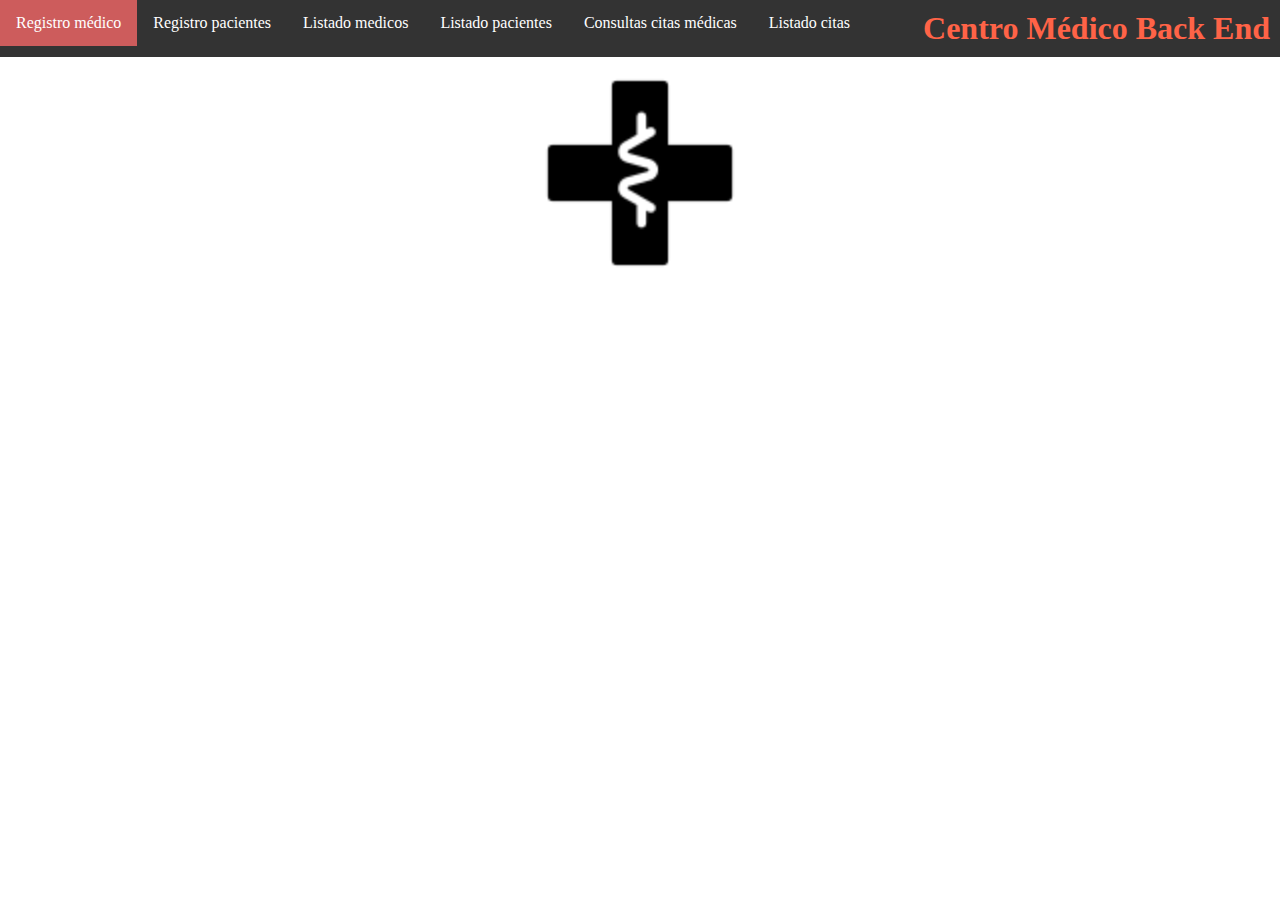
<file: public/index.html>
<!DOCTYPE html>
<html>
<head>
    <meta charset="utf-8">
    <meta name="viewport" content="width=device-width, initial-scale=1">
    <meta name="description" content="">
    <meta name="keywords" content="">
    <title>Centro Medico Back End</title>
    <link rel="shortcut icon" href="images/icon_hospital.png"/>
    <link rel="stylesheet" href="stylesheets/style.css"/>
</head>
<body>
    <header>
        <nav>
            <ul>
                <li><a href="registro-medicos.html">Registro médico</a></li>
                <li><a href="registro-pacientes.html">Registro pacientes</a></li>
                <li><a href="listado-medicos">Listado medicos</a></li>
                <li><a href="listado-pacientes">Listado pacientes</a></li>
                <li><a href="consultas-citas.html">Consultas citas médicas</a></li>
                <li><a href="listado-citas">Listado citas</a></li>
                <h1><a href="index.html">Centro Médico Back End</a></h1>
            </ul>
        </nav>
    </header>
    <main>  
        <figure id="index_figure"><img src="images/icon_hospital.png" alt="Centro Médico Back End"></figure>
    </main>
</body>
</html>
</file>
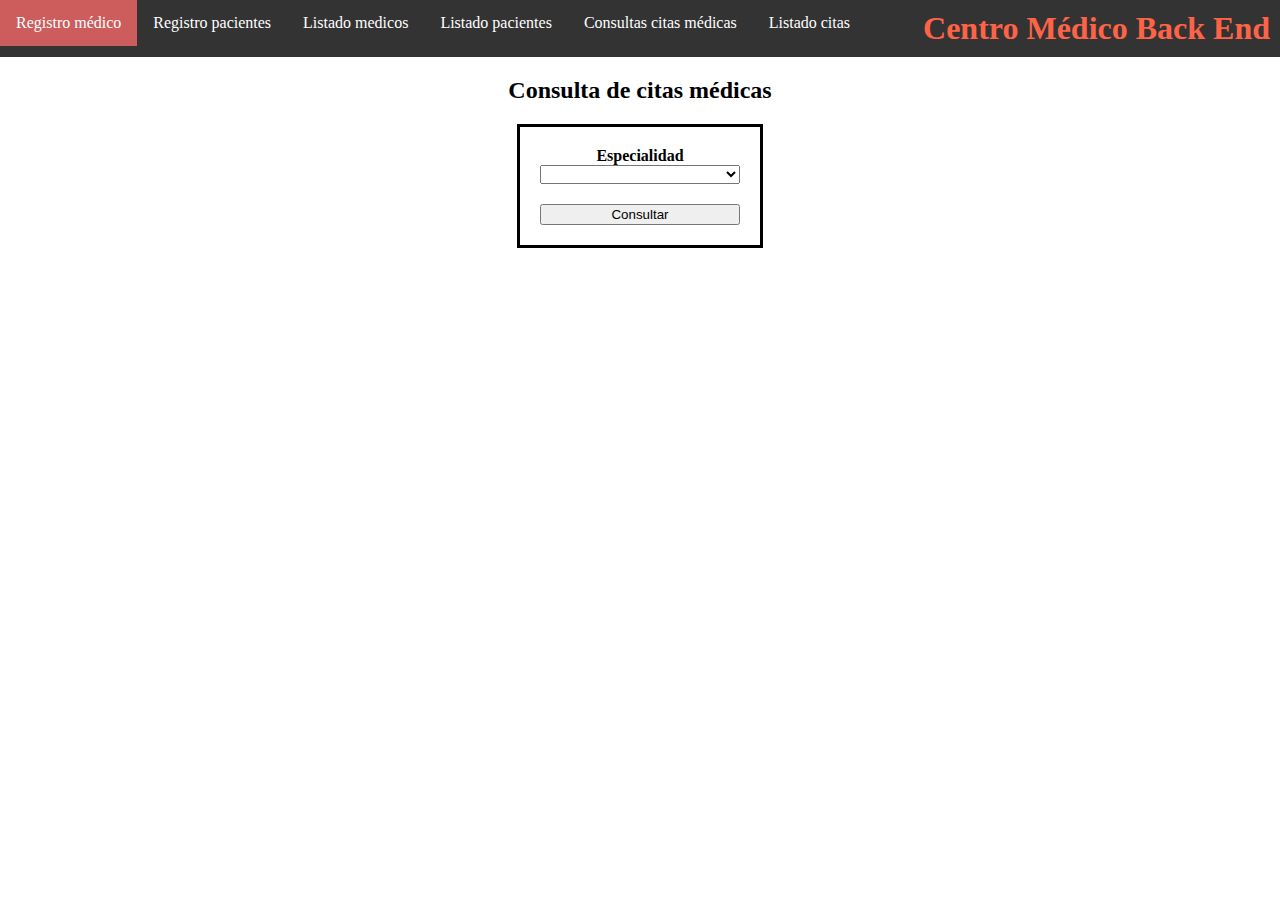
<file: public/consultas-citas.html>
<!DOCTYPE html>
<html>
<head>
    <meta charset="utf-8">
    <meta name="viewport" content="width=device-width, initial-scale=1">
    <meta name="description" content="">
    <meta name="keywords" content="">
    <title>Consultas especialidades</title>
    <link rel="shortcut icon" href="images/icon_hospital.png"/>
    <link rel="stylesheet" href="stylesheets/style.css"/>
</head>
<body>
    <header>
        <nav>
            <ul>
                <li><a href="registro-medicos.html">Registro médico</a></li>
                <li><a href="registro-pacientes.html">Registro pacientes</a></li>
                <li><a href="listado-medicos">Listado medicos</a></li>
                <li><a href="listado-pacientes">Listado pacientes</a></li>
                <li><a href="consultas-citas.html">Consultas citas médicas</a></li>
                <li><a href="listado-citas">Listado citas</a></li>
                <h1><a href="index.html">Centro Médico Back End</a></h1>
            </ul>
        </nav>
    </header>
    <main>
        <h2>Consulta de citas médicas</h2>
        <form id="medicos-form" method="post" action="/consulta-cita">
            <label for="especialidad">Especialidad</label>
            <select id="especialidad" name="especialidad" required>
                <option value=""></option>
                <option value="Medicina general">Medicina general</option>
                <option value="Cardiología">Cardiología</option>
                <option value="Medicina interna">Medicina interna</option>
                <option value="Dermatología">Dermatología</option>
                <option value="Rehabilitación física">Rehabilitación física</option>
                <option value="Psicología">Psicología</option>
                <option value="Odontología">Odontología</option>
                <option value="Radiología">Radiología</option>
            </select>
            <input type="submit" value="Consultar">
        </form>
    </main>
</body>
</html>
</file>
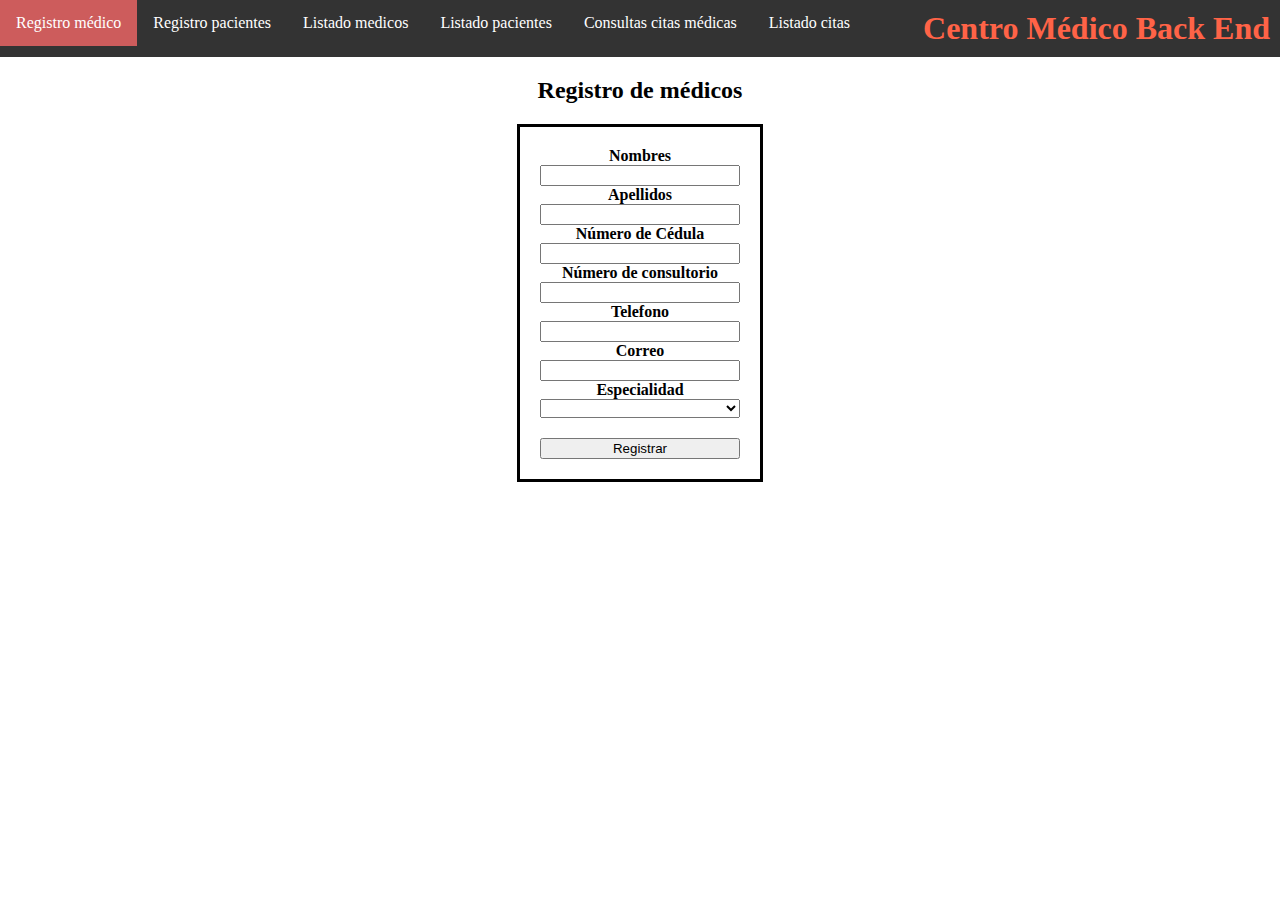
<file: public/registro-medicos.html>
<!DOCTYPE html>
<html>
<head>
    <meta charset="utf-8">
    <meta name="viewport" content="width=device-width, initial-scale=1">
    <meta name="description" content="">
    <meta name="keywords" content="">
    <title>Registro de médicos</title>
    <link rel="shortcut icon" href="images/icon_hospital.png"/>
    <link rel="stylesheet" href="stylesheets/style.css"/>
</head>
<body>
    <header>
        <nav>
            <ul>
                <li><a href="registro-medicos.html">Registro médico</a></li>
                <li><a href="registro-pacientes.html">Registro pacientes</a></li>
                <li><a href="listado-medicos">Listado medicos</a></li>
                <li><a href="listado-pacientes">Listado pacientes</a></li>
                <li><a href="consultas-citas.html">Consultas citas médicas</a></li>
                <li><a href="listado-citas">Listado citas</a></li>
                <h1><a href="index.html">Centro Médico Back End</a></h1>
            </ul>
        </nav>
    </header>
    <main>
        <h2>Registro de médicos</h2>
        <form id="medicos-form" method="post" action="/agregar-medico">
            <label for="nombres">Nombres</label>
            <input type="text" id="nombres" name="nombres" required>
            <label for="apellidos">Apellidos</label>
            <input type="text" id="apellidos" name="apellidos" required>
            <label for="cedula">Número de Cédula</label>
            <input type="number" id="cedula" name="cedula" required>
            <label for="consultorio">Número de consultorio</label>
            <input type="number" id="consultorio" name="consultorio" required>
            <label for="telefono">Telefono</label>
            <input type="tel" id="telefono" name="telefono" required>
            <label for="correo">Correo</label>
            <input type="email" id="correo" name="correo" required>
            <label for="especialidad">Especialidad</label>
            <select id="especialidad" name="especialidad" required>
                <option value=""></option>
                <option value="Medicina general">Medicina general</option>
                <option value="Cardiología">Cardiología</option>
                <option value="Medicina interna">Medicina interna</option>
                <option value="Dermatología">Dermatología</option>
                <option value="Rehabilitación física">Rehabilitación física</option>
                <option value="Psicología">Psicología</option>
                <option value="Odontología">Odontología</option>
                <option value="Radiología">Radiología</option>
            </select>
            <input type="submit" value="Registrar">
        </form>
    </main>
</body>
</html>
</file>
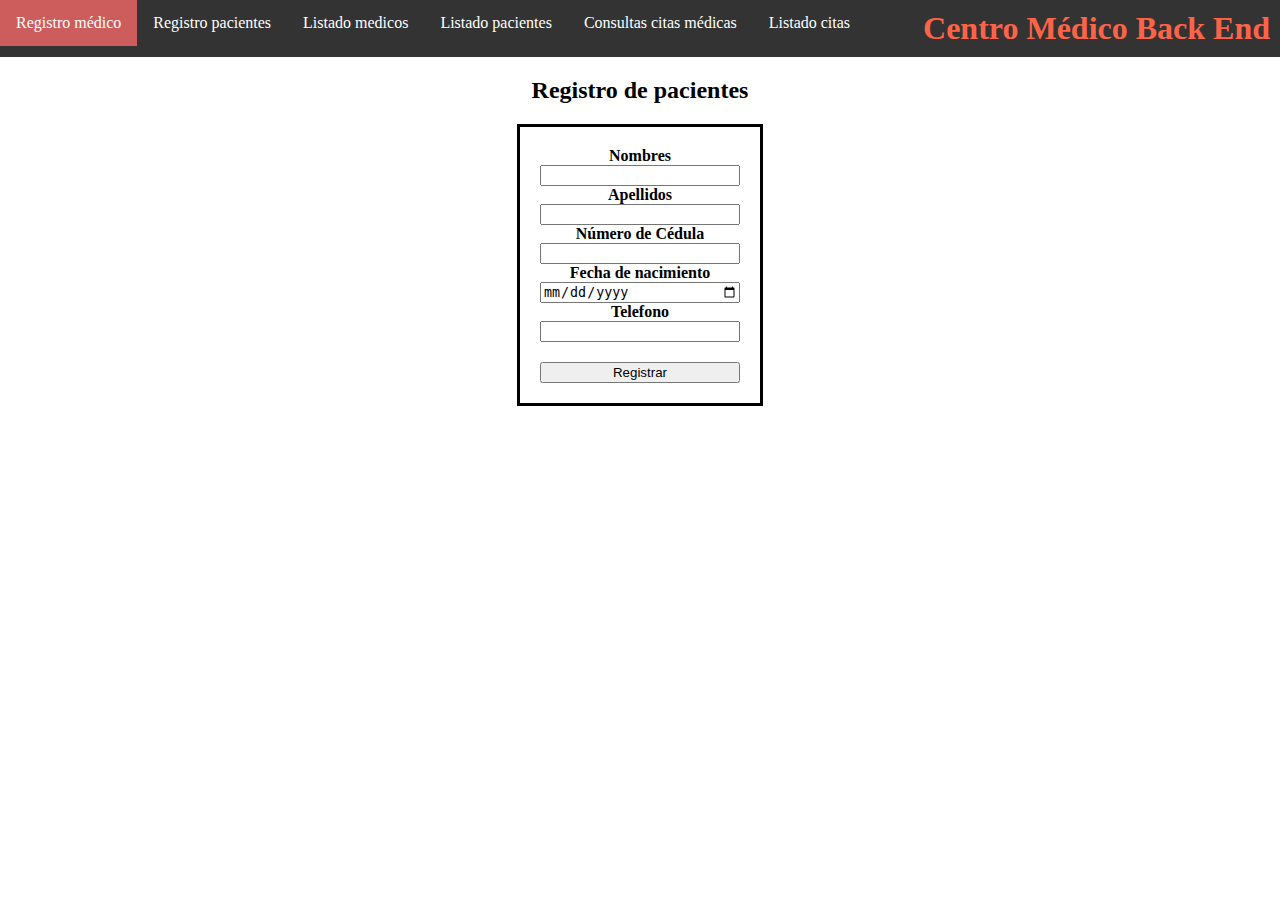
<file: public/registro-pacientes.html>
<!DOCTYPE html>
<html>
<head>
    <meta charset="utf-8">
    <meta name="viewport" content="width=device-width, initial-scale=1">
    <meta name="description" content="">
    <meta name="keywords" content="">
    <title>Registro de pacientes</title>
    <link rel="shortcut icon" href="images/icon_hospital.png"/>
    <link rel="stylesheet" href="stylesheets/style.css"/>
</head>
<body>
    <header>
        <nav>
            <ul>
                <li><a href="registro-medicos.html">Registro médico</a></li>
                <li><a href="registro-pacientes.html">Registro pacientes</a></li>
                <li><a href="listado-medicos">Listado medicos</a></li>
                <li><a href="listado-pacientes">Listado pacientes</a></li>
                <li><a href="consultas-citas.html">Consultas citas médicas</a></li>
                <li><a href="listado-citas">Listado citas</a></li>
                <h1><a href="index.html">Centro Médico Back End</a></h1>
            </ul>
        </nav>
    </header>
    <main>
        <h2>Registro de pacientes</h2>
        <form id="pacientes-form"  method="post" action="/agregar-paciente">
            <label for="nombres">Nombres</label>
            <input type="text" id="nombres" name="nombres" required>
            <label for="apellidos">Apellidos</label>
            <input type="text" id="apellidos" name="apellidos" required>
            <label for="cedula">Número de Cédula</label>
            <input type="number" id="cedula" name="cedula" required>
            <label for="fecha_nacimiento">Fecha de nacimiento</label>
            <input type="date" id="fecha_nacimiento" name="fecha_nacimiento" required>
            <label for="telefono">Telefono</label>
            <input type="tel" id="telefono" name="telefono" required>
            <input id="button" type="submit" value="Registrar">
        </form>
    </main>
</body>
</html>
</file>
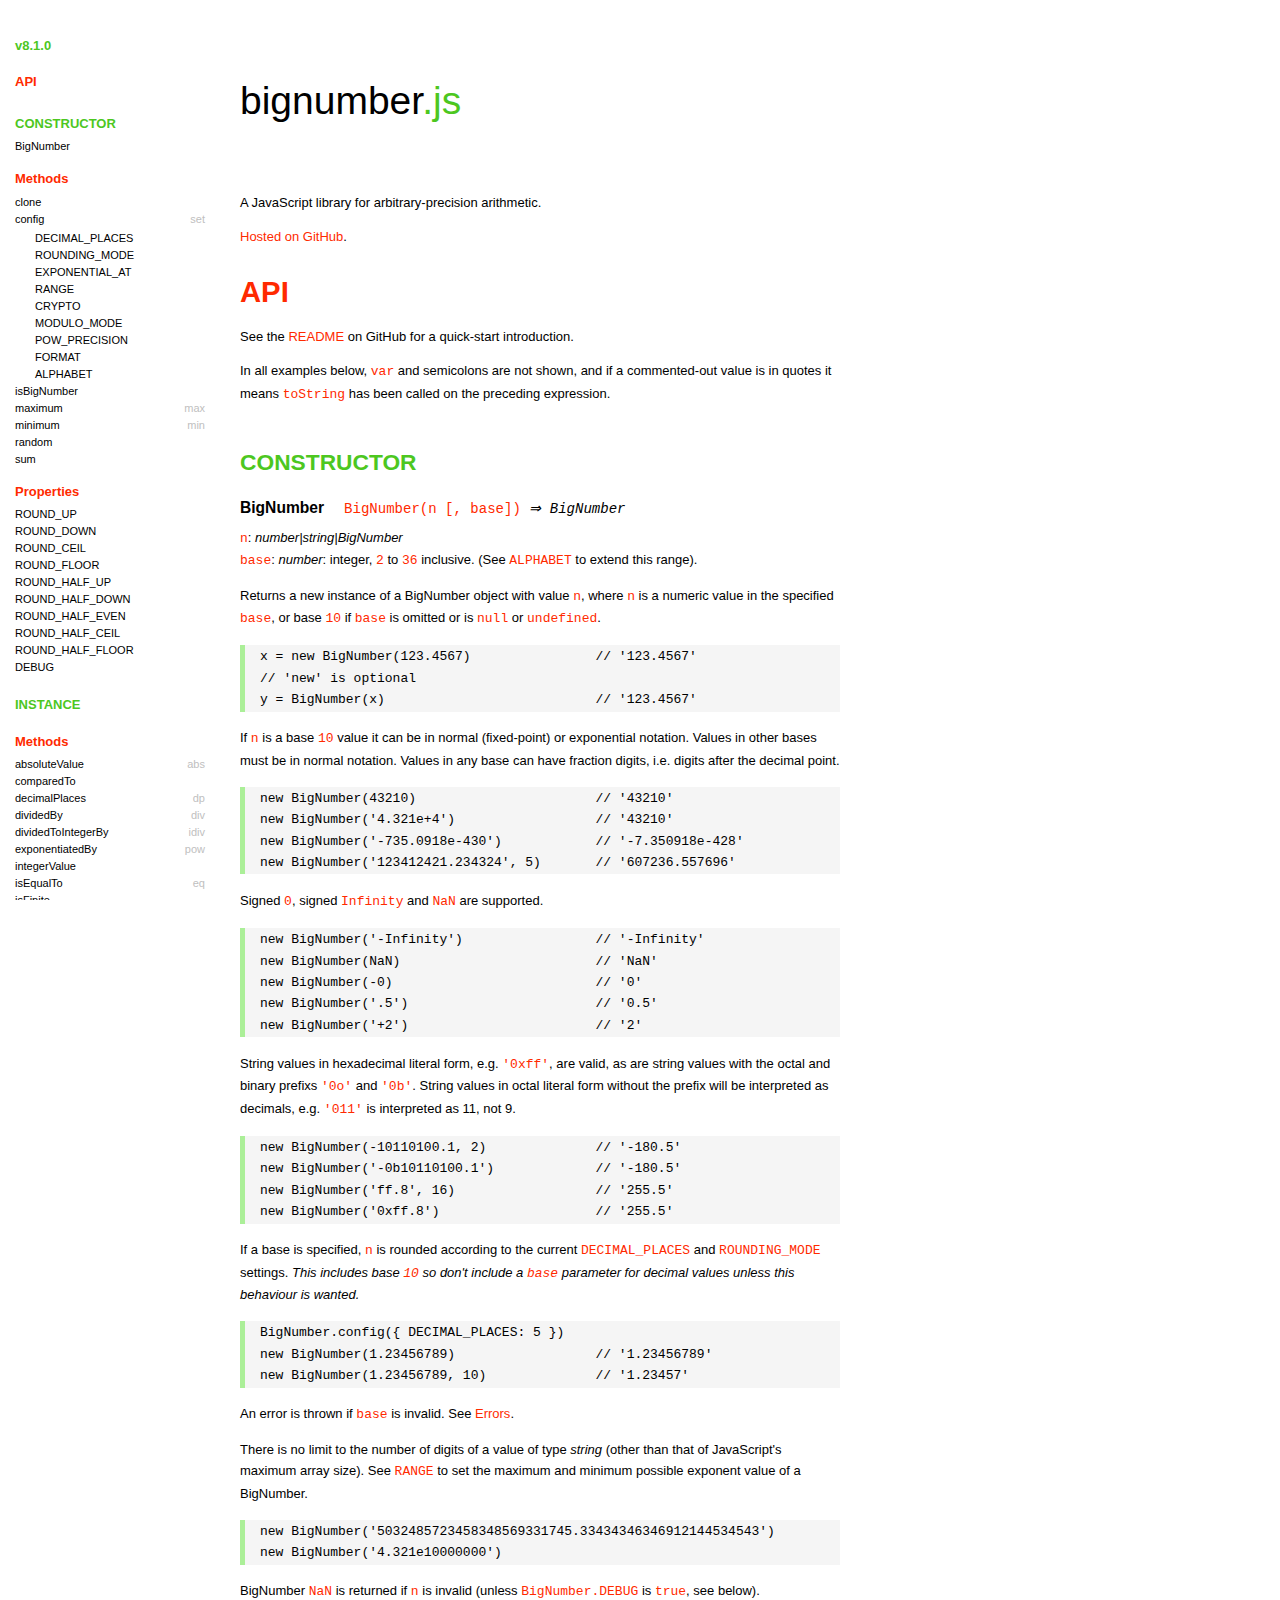
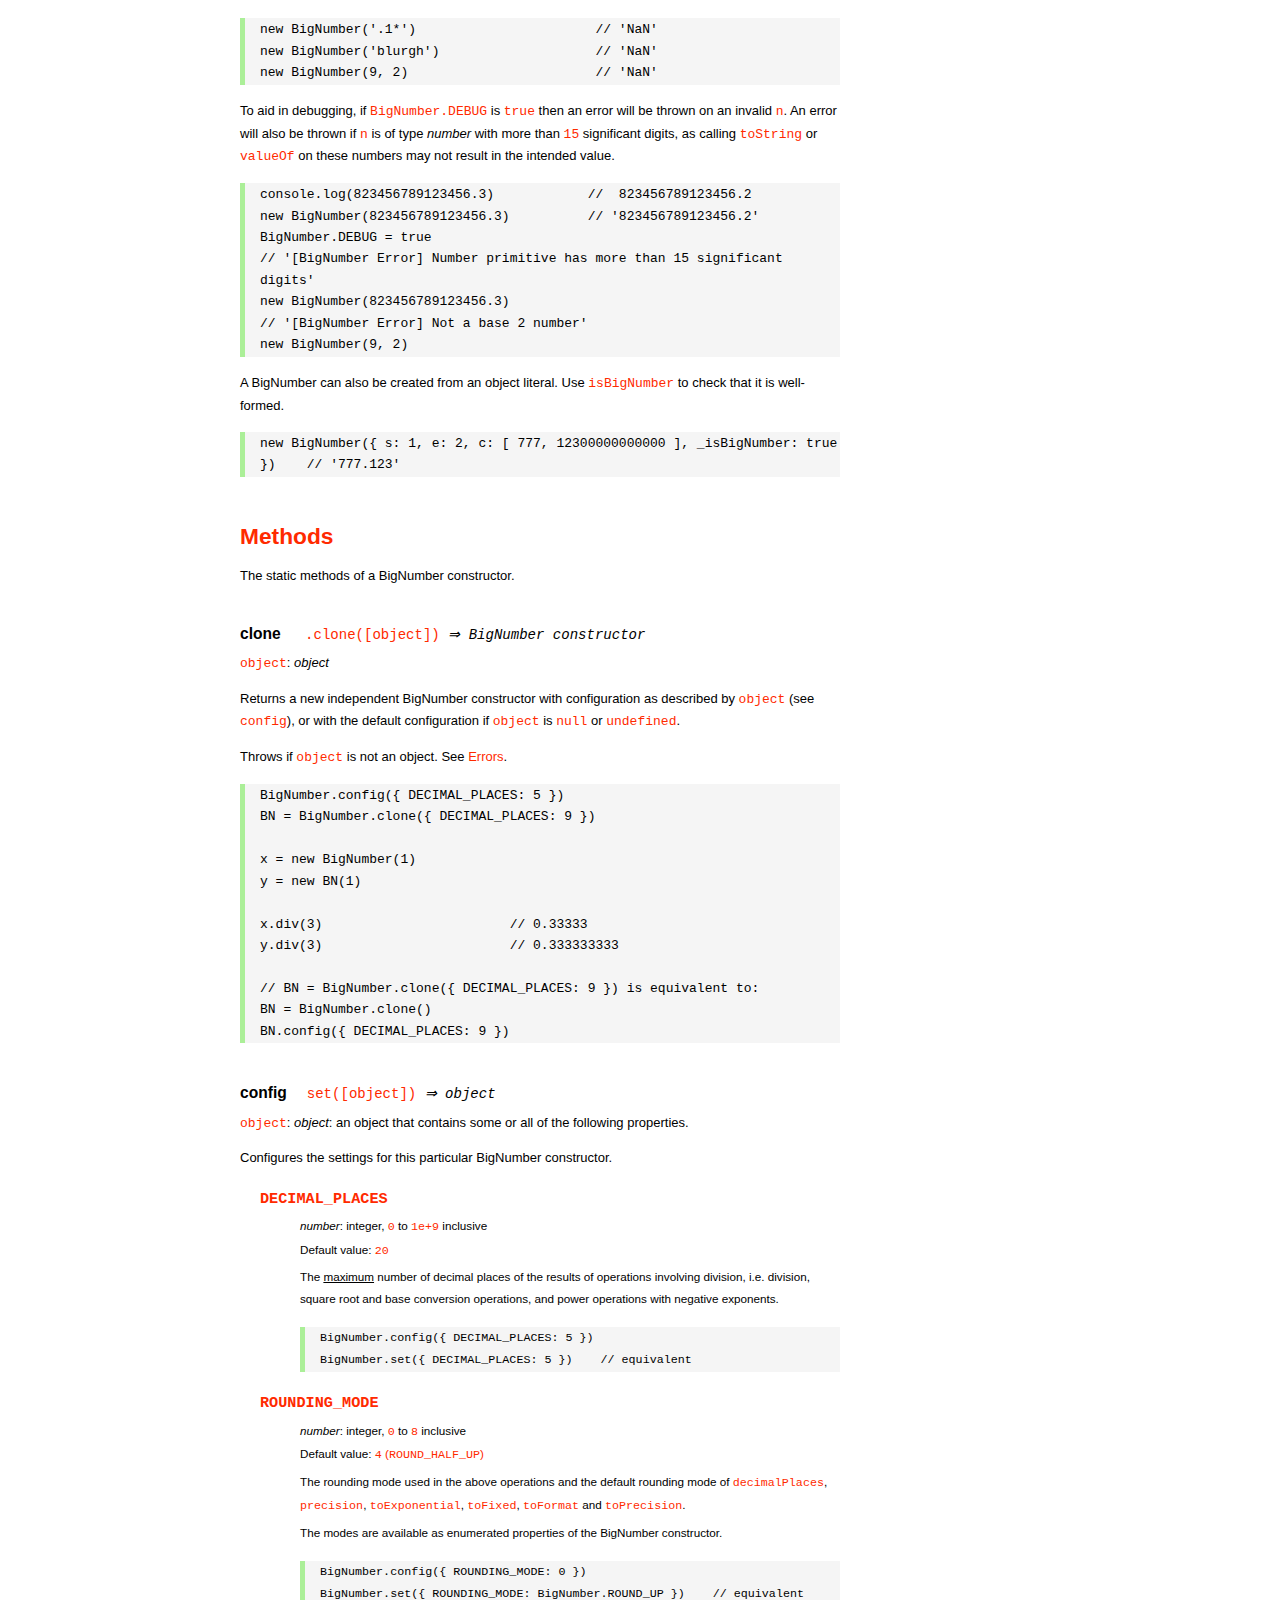
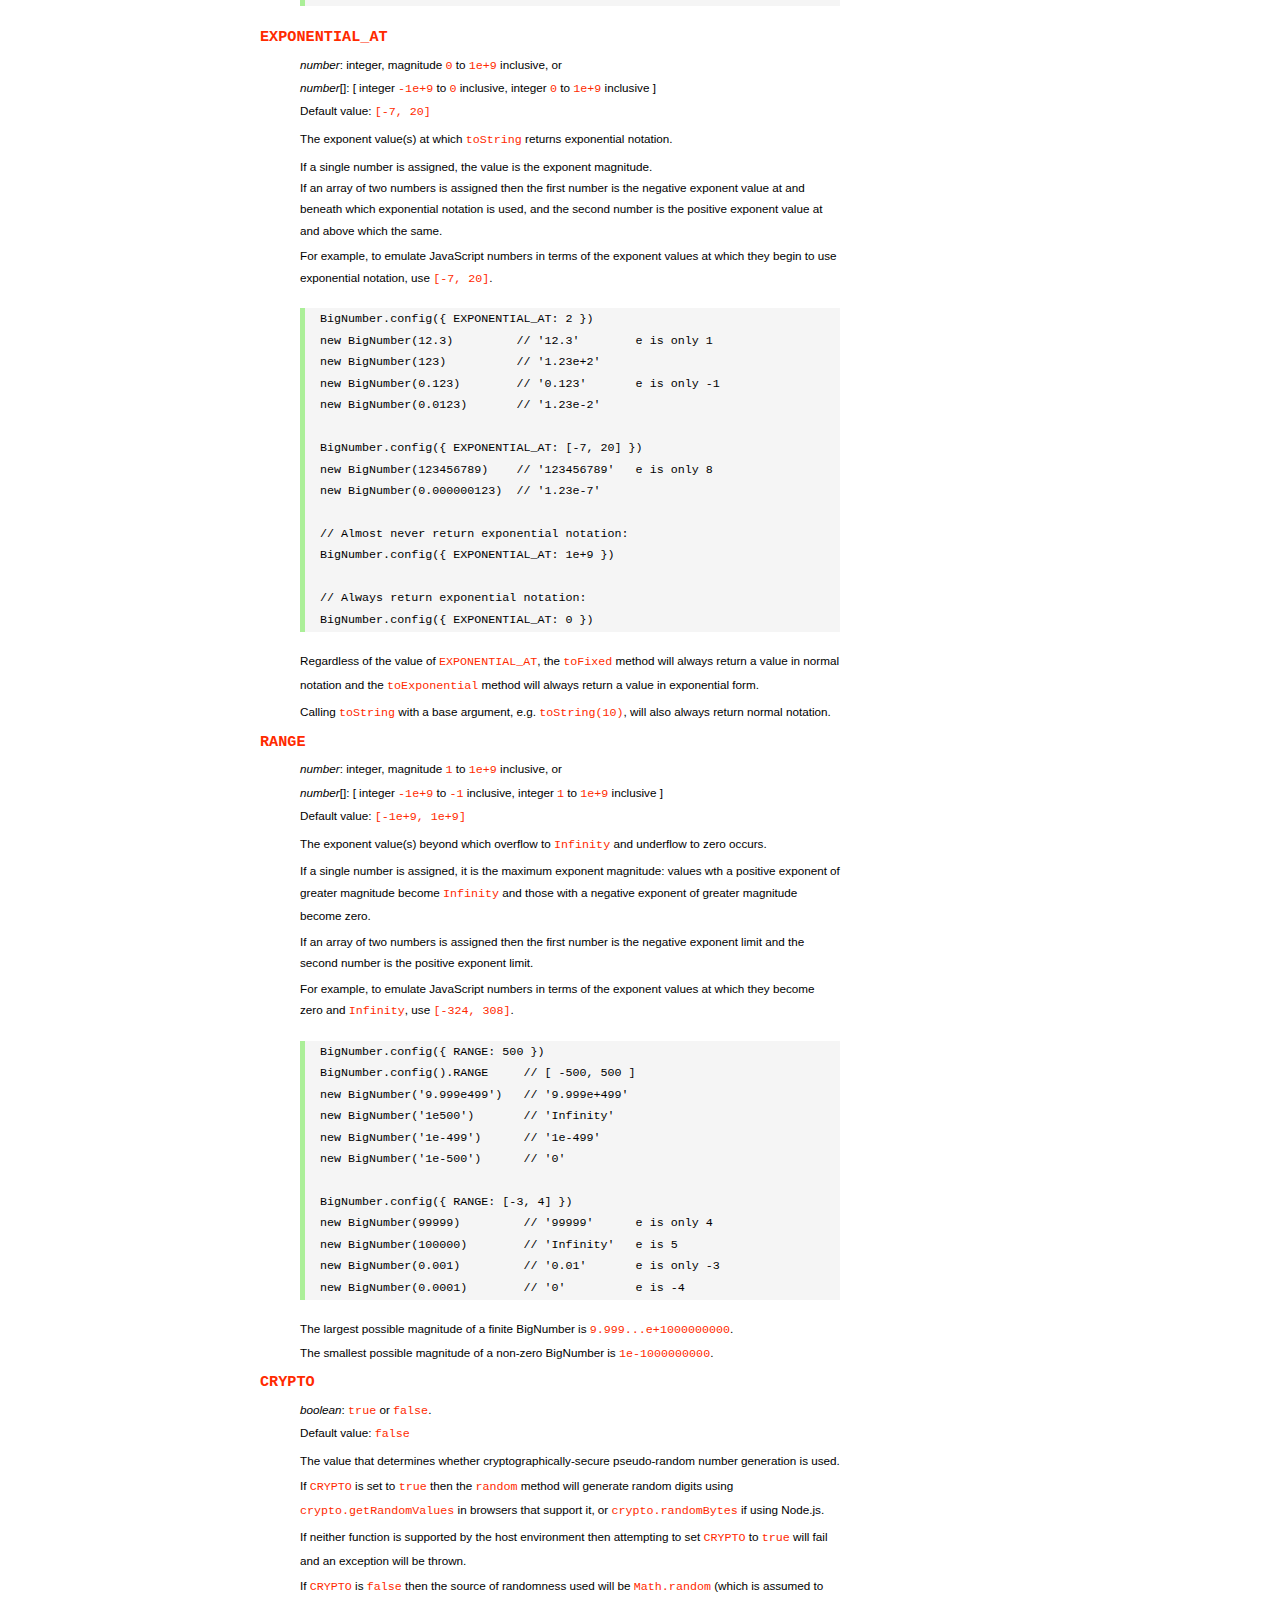
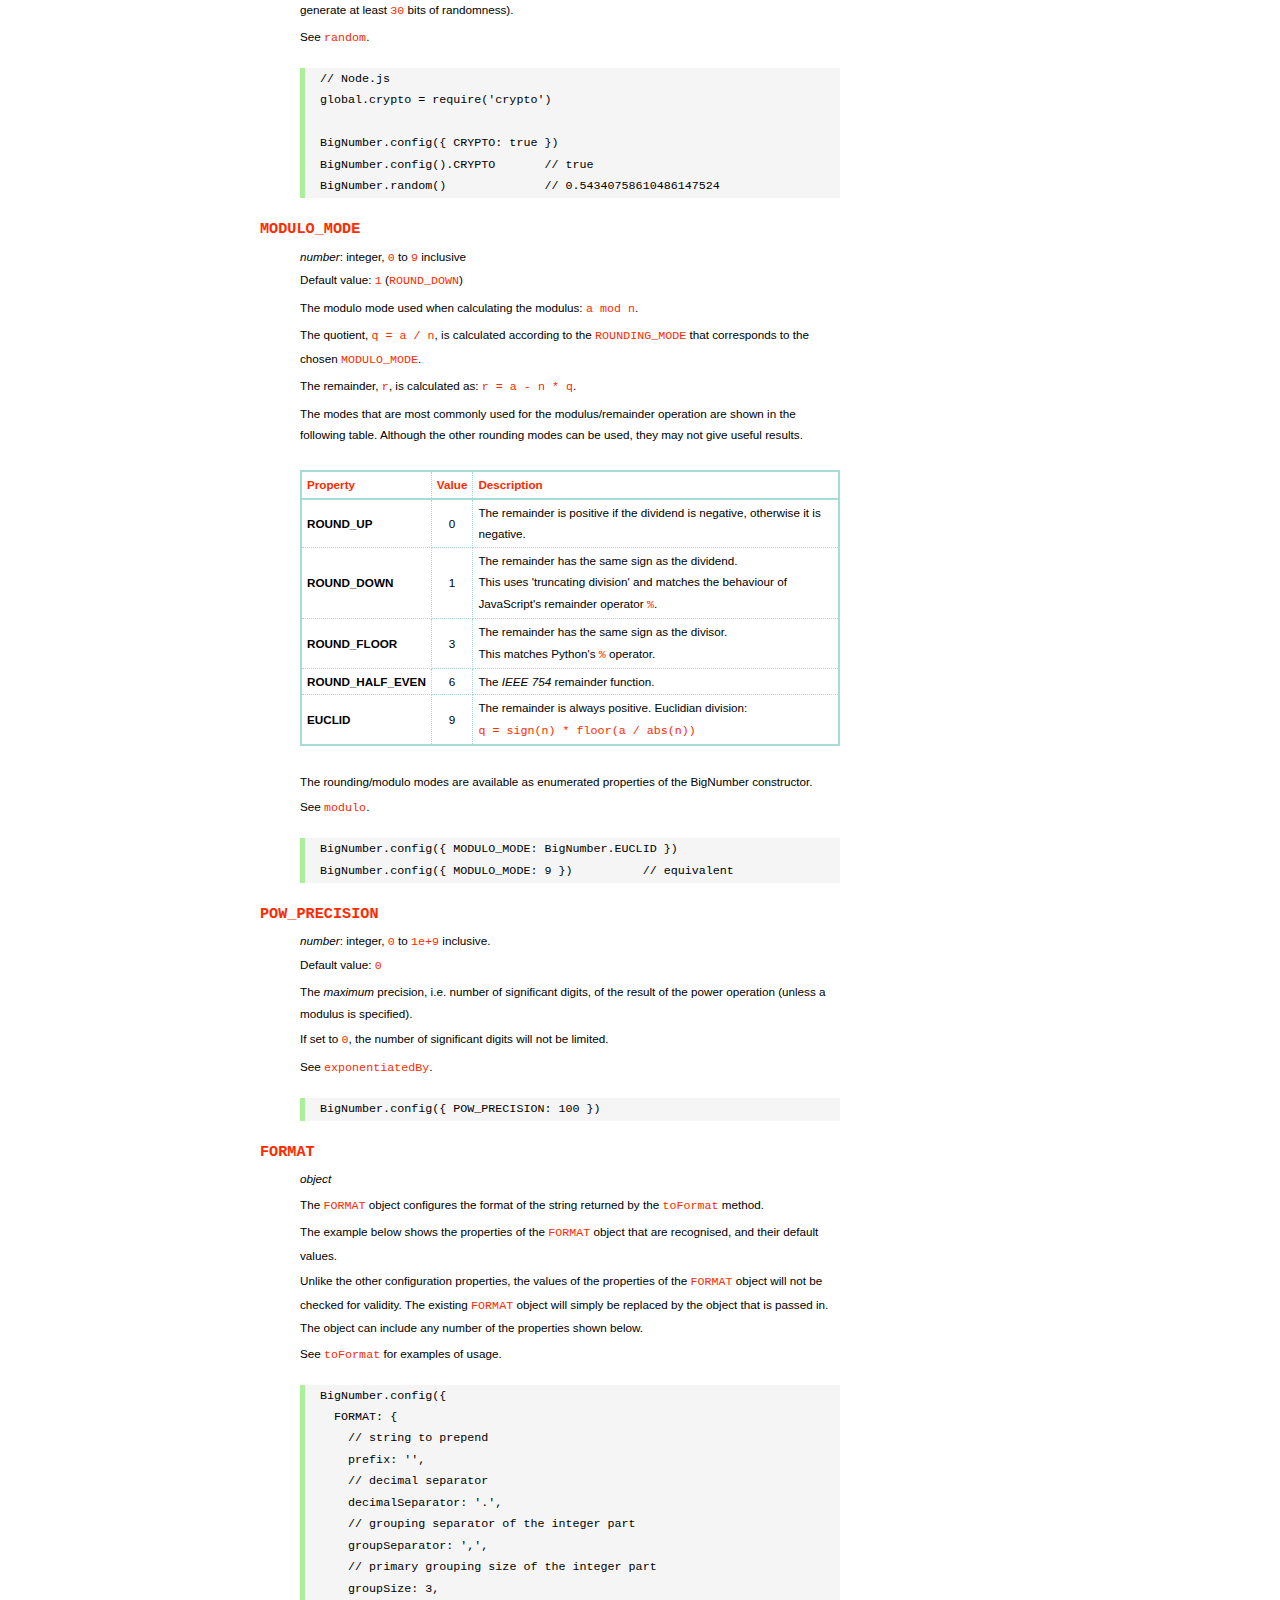
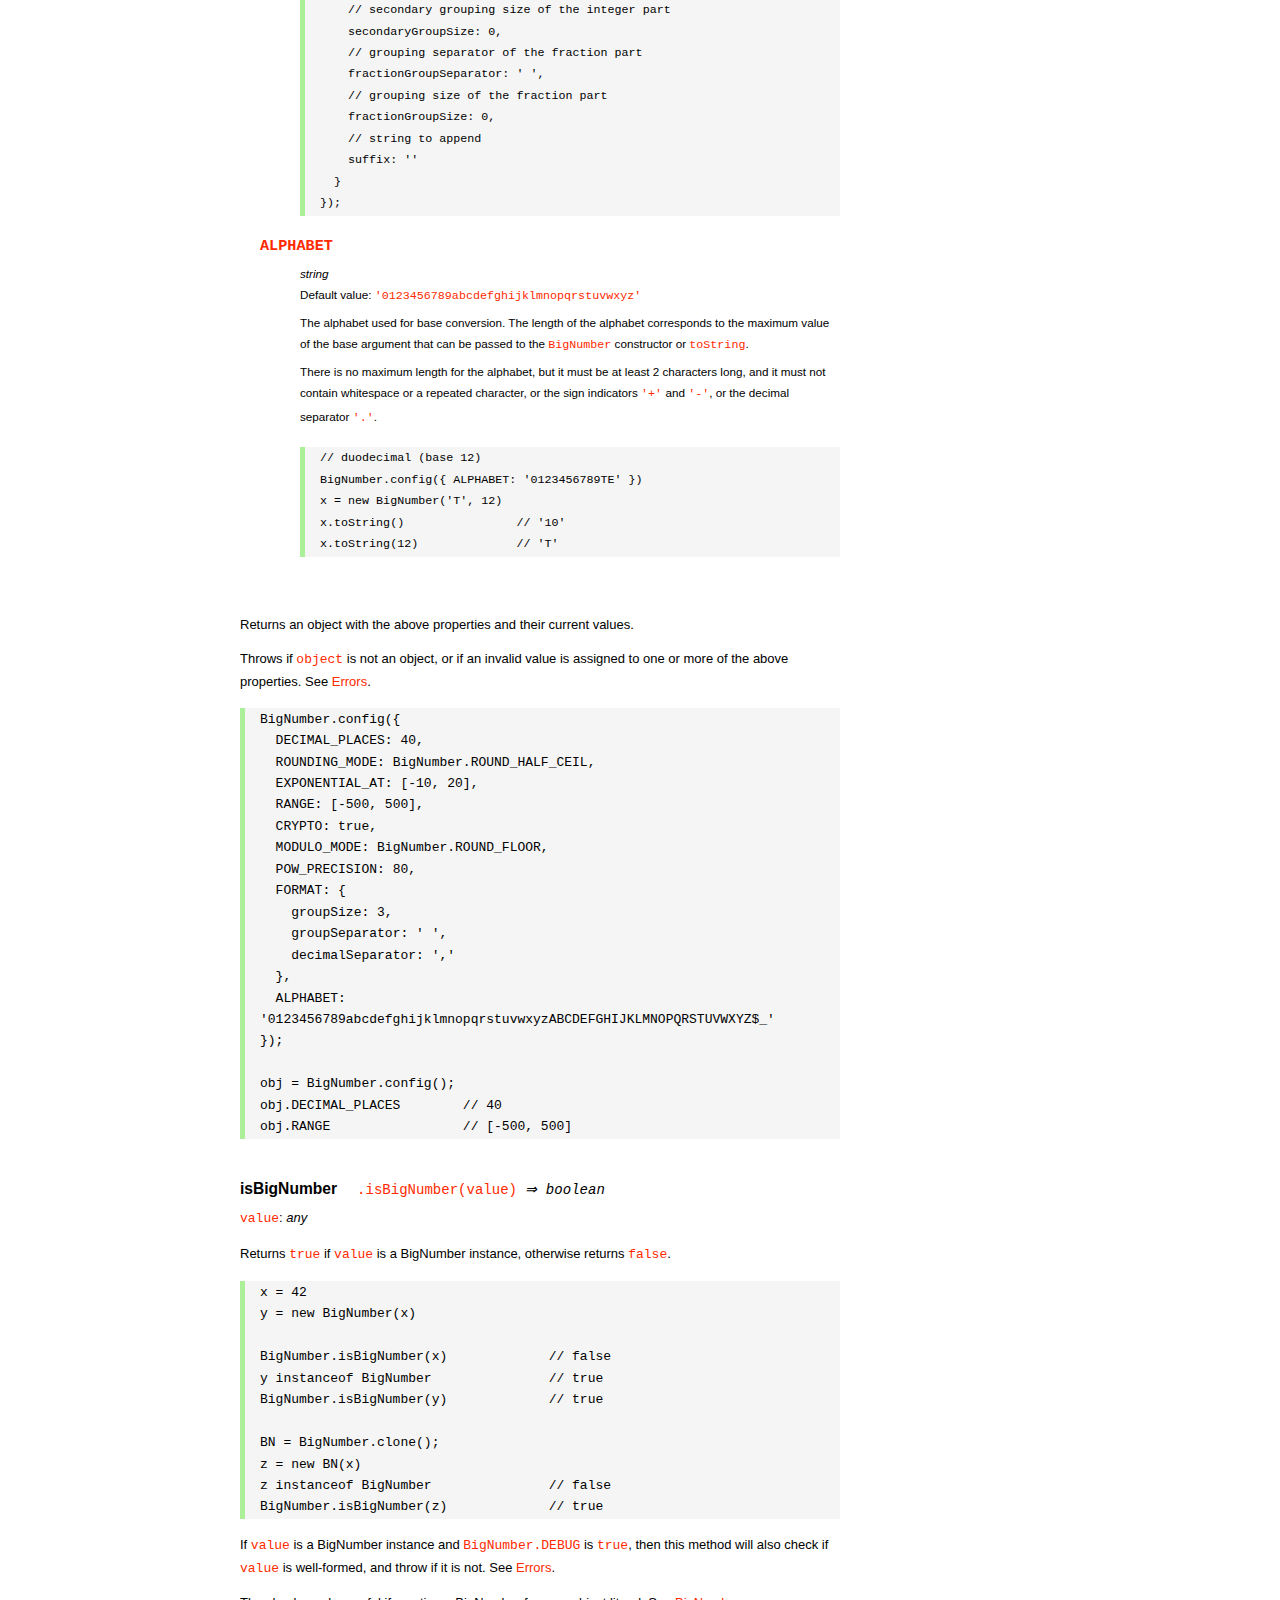
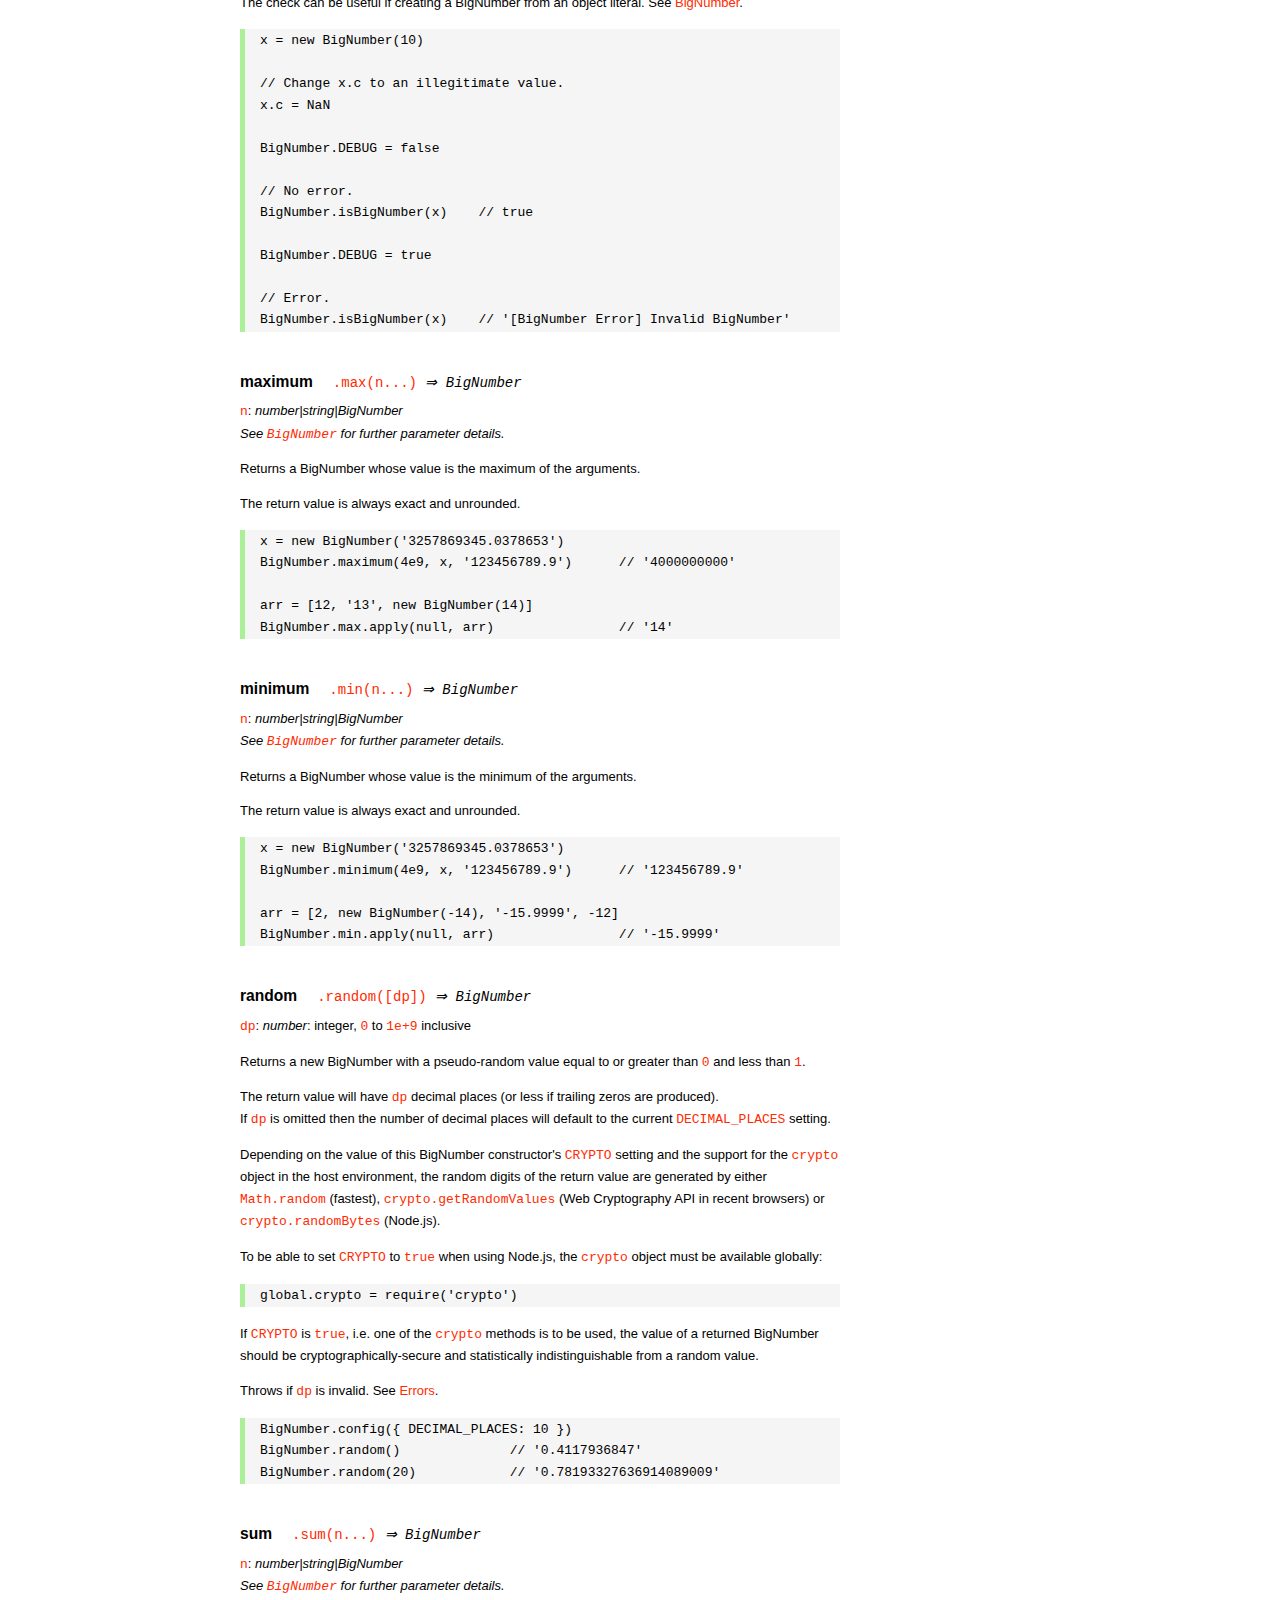
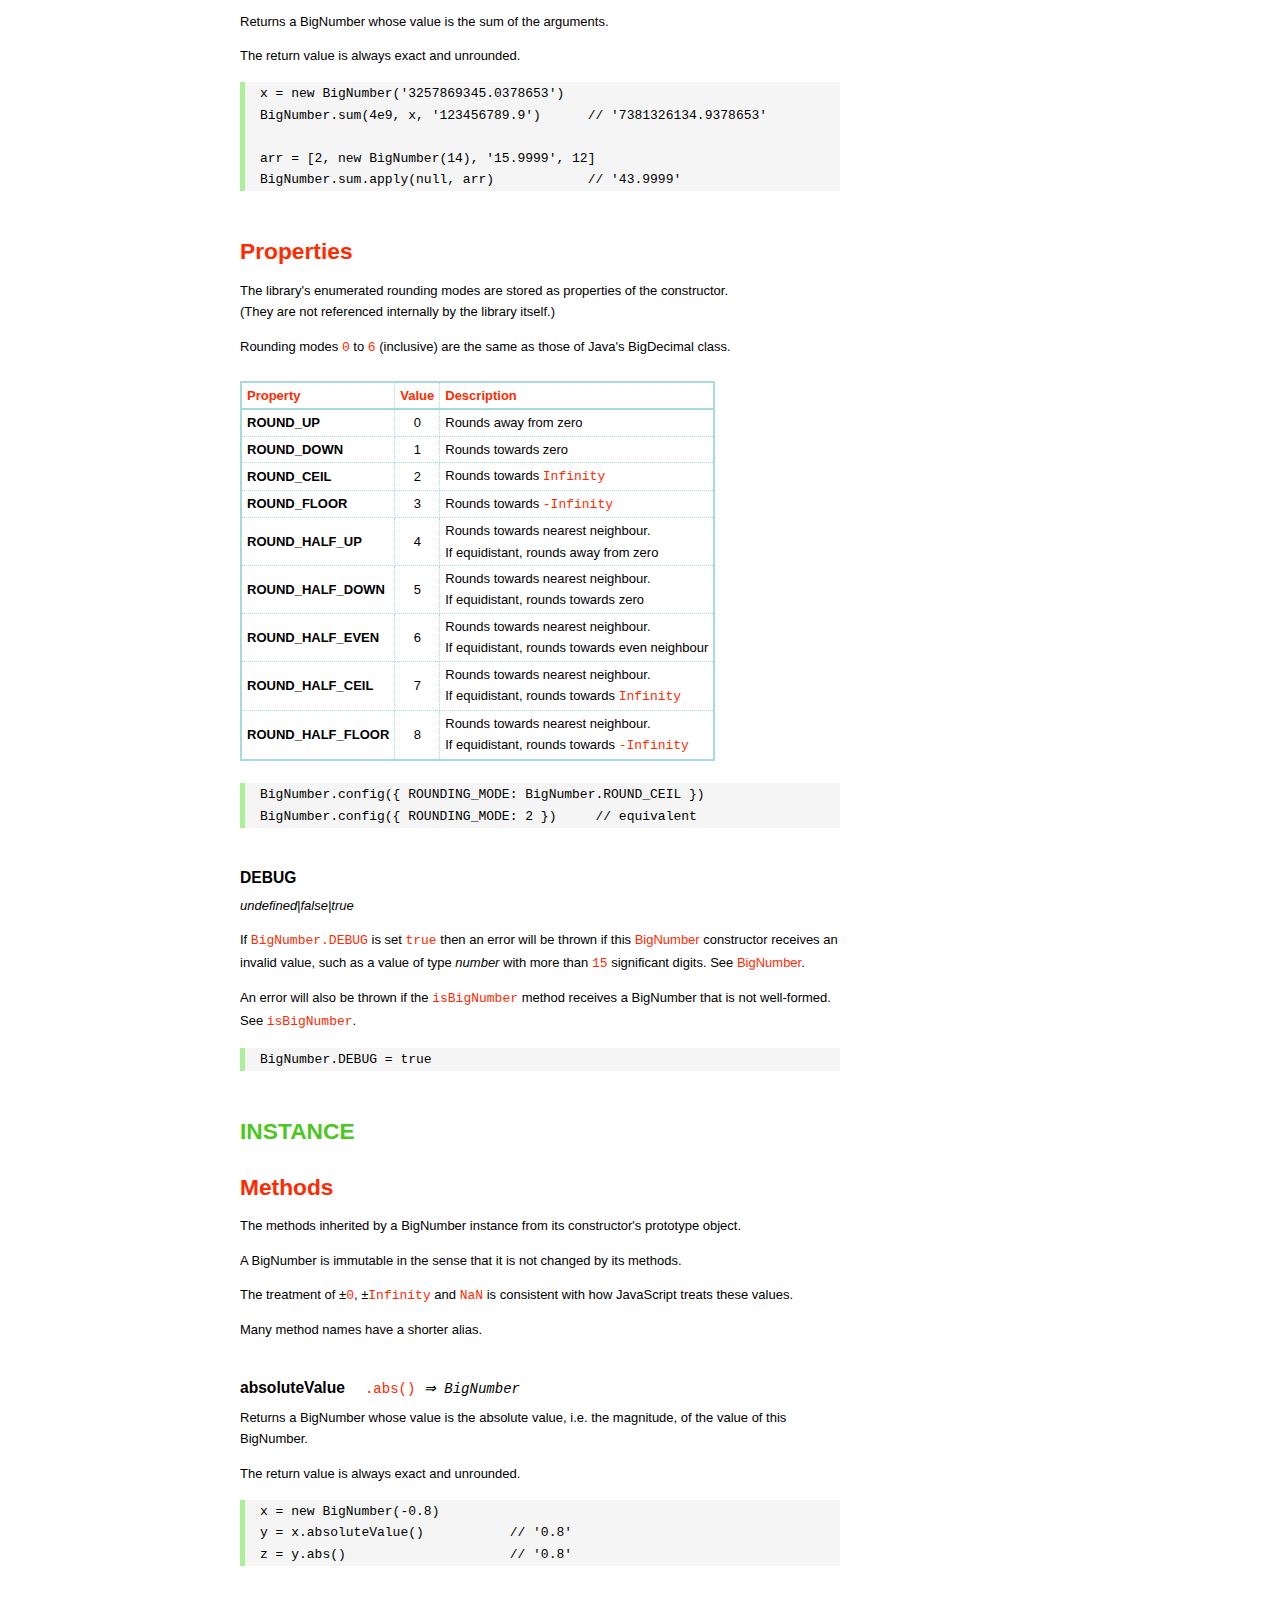
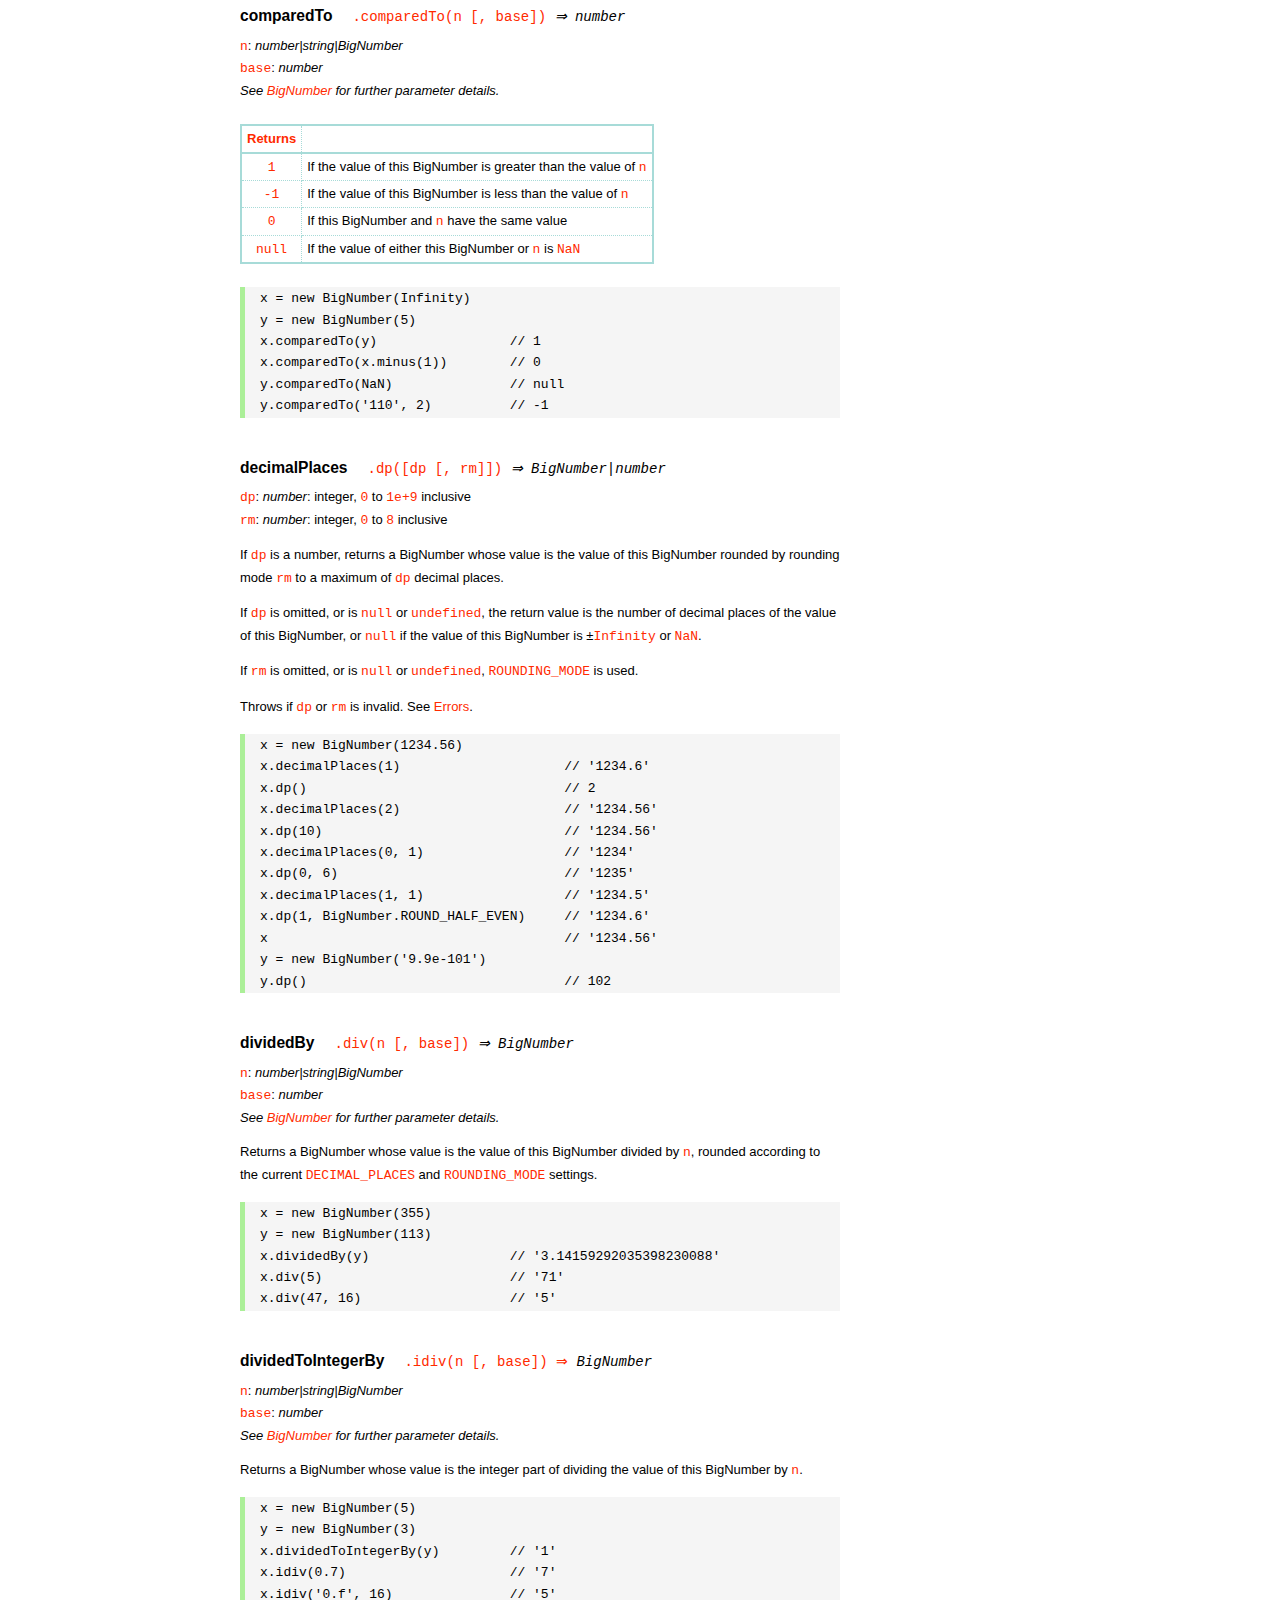
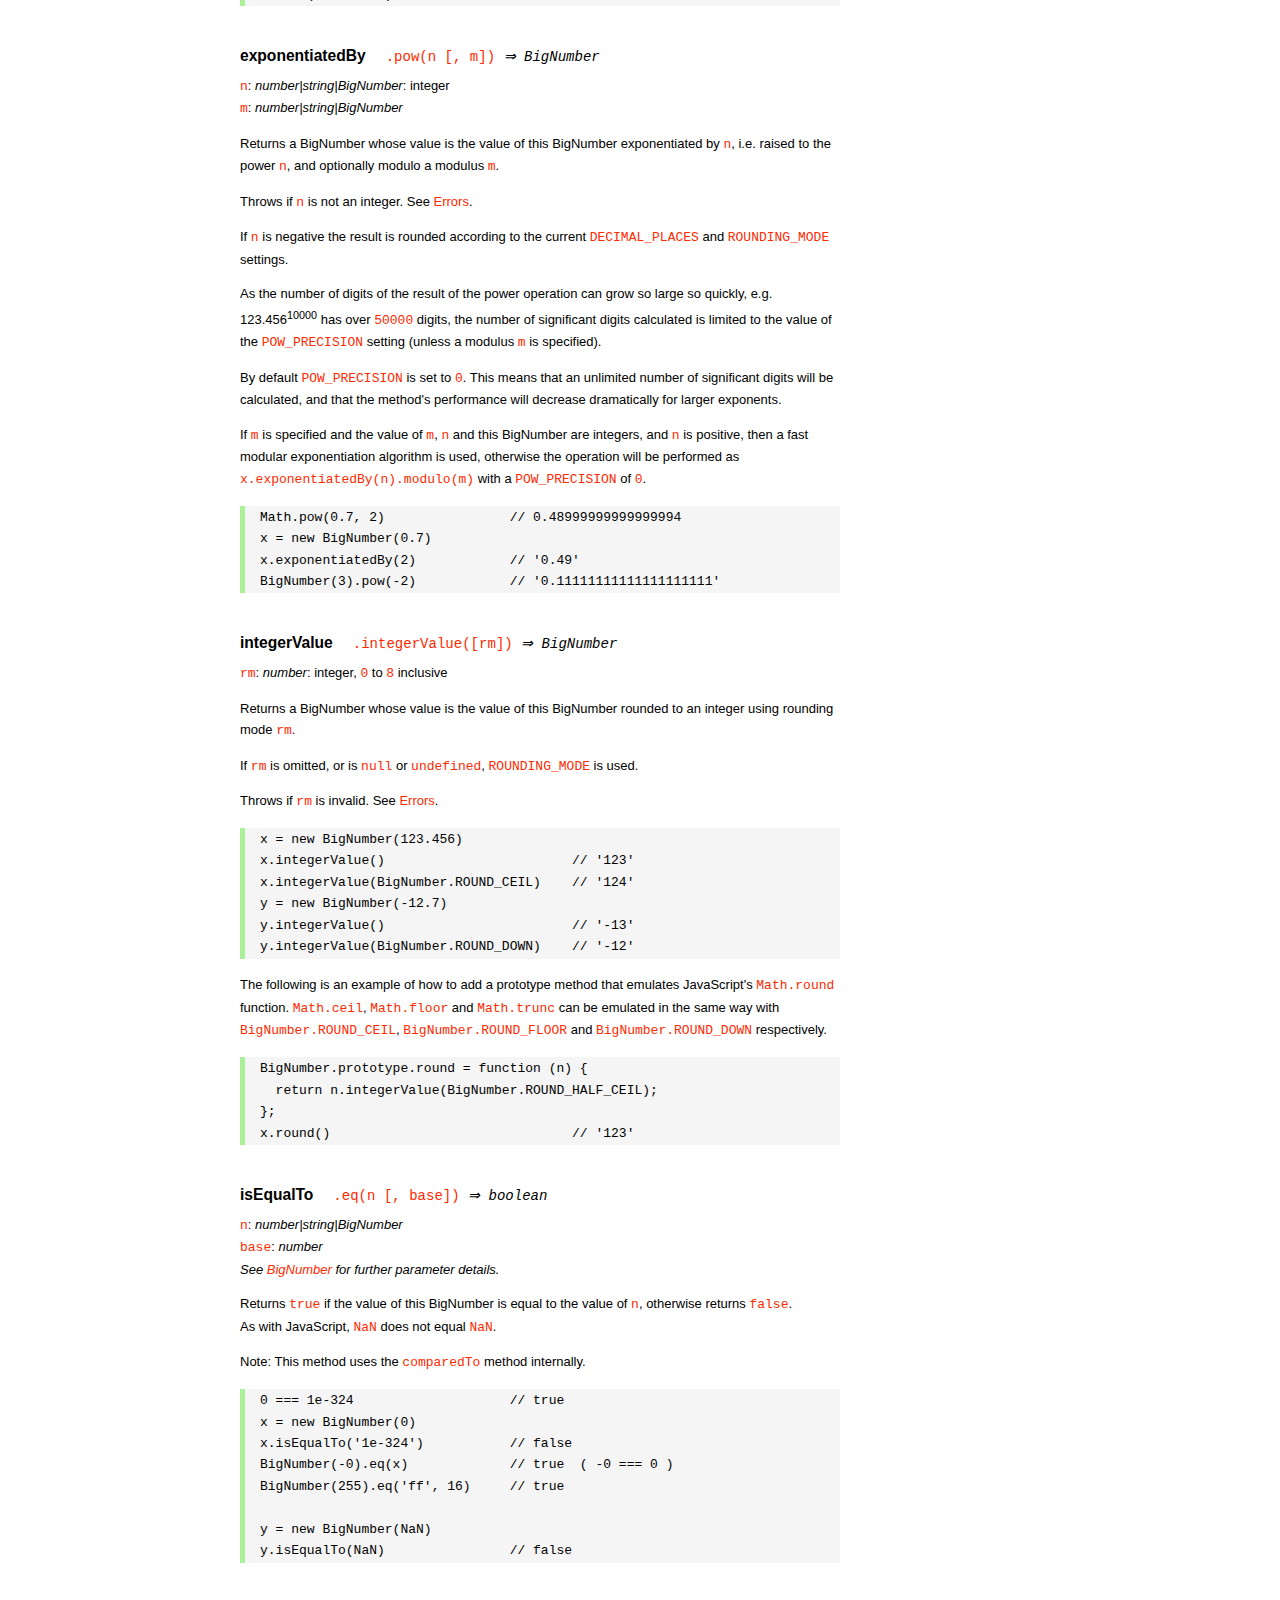
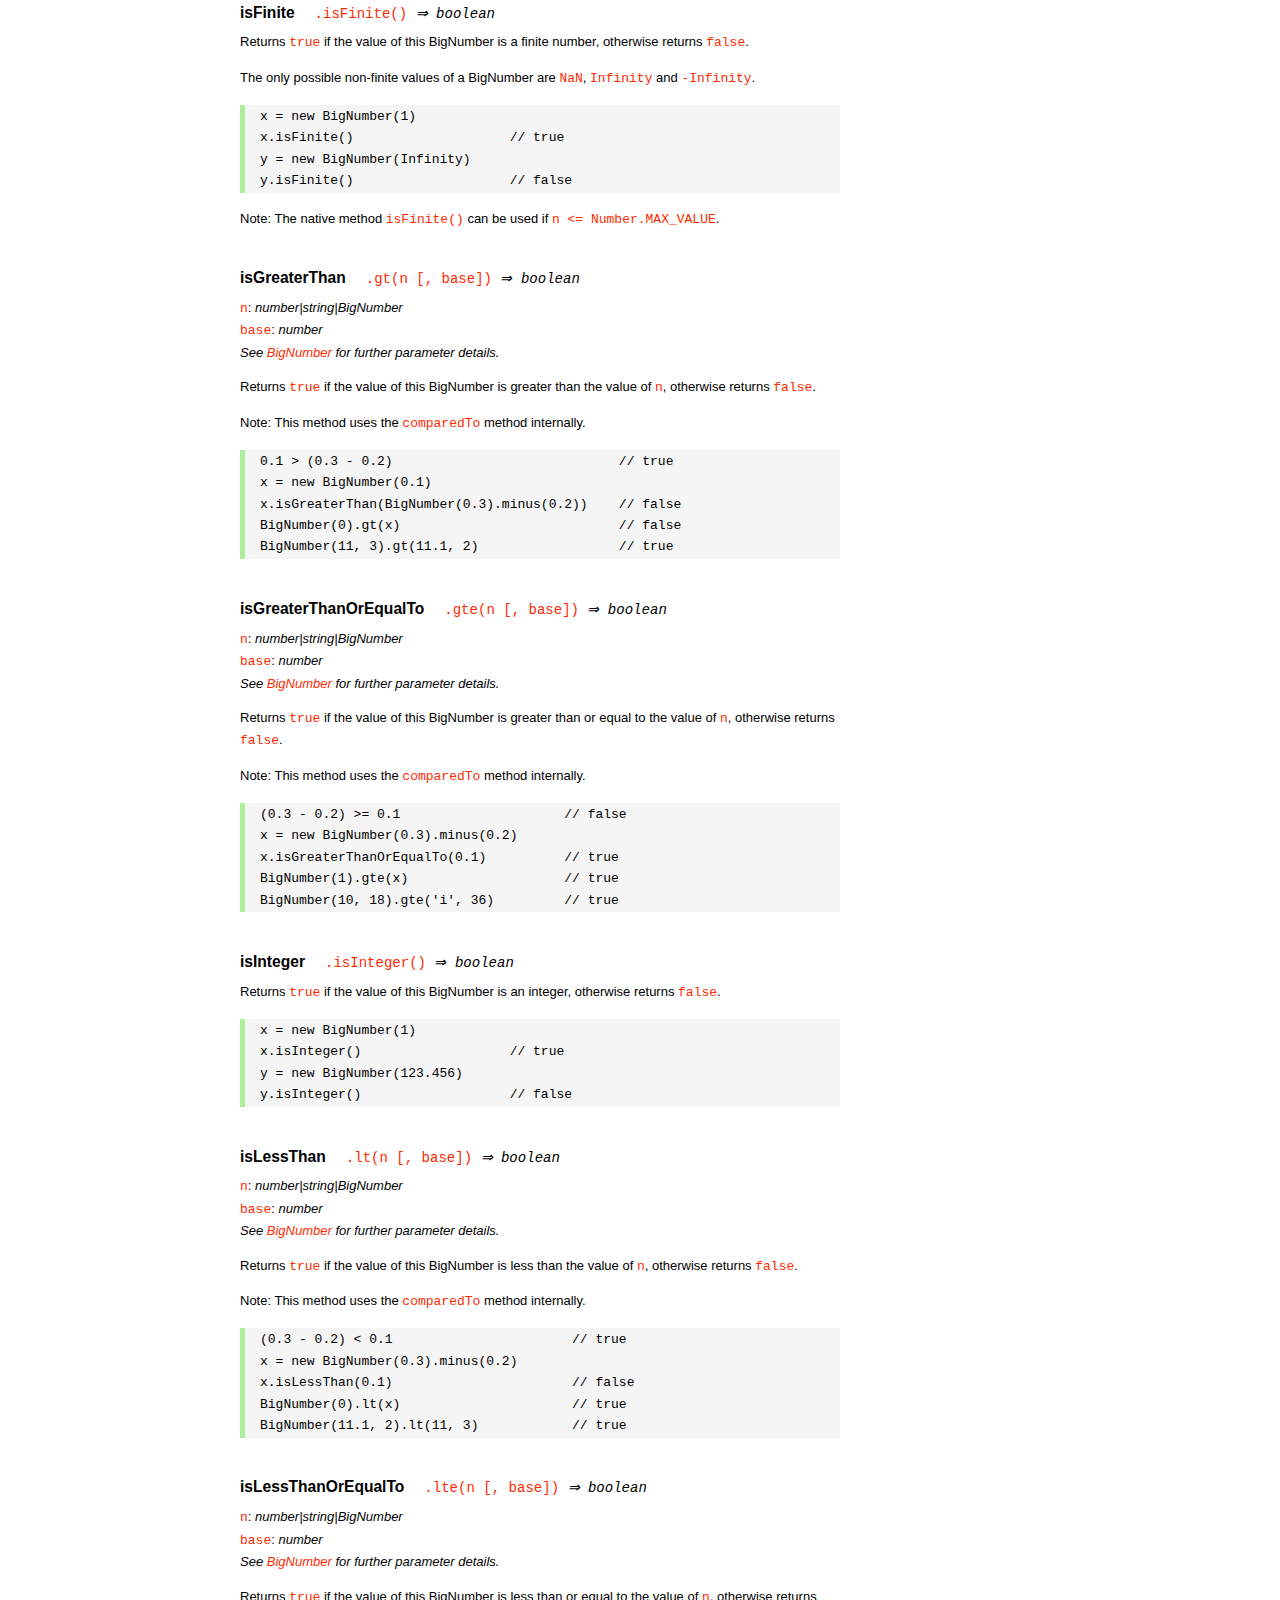
<file: node_modules/bignumber.js/doc/API.html>
<!DOCTYPE HTML>
<html>
<head>
<meta charset="utf-8">
<meta http-equiv="X-UA-Compatible" content="IE=edge">
<meta name="Author" content="M Mclaughlin">
<title>bignumber.js API</title>
<style>
html{font-size:100%}
body{background:#fff;font-family:"Helvetica Neue",Helvetica,Arial,sans-serif;font-size:13px;
  line-height:1.65em;min-height:100%;margin:0}
body,i{color:#000}
.nav{background:#fff;position:fixed;top:0;bottom:0;left:0;width:200px;overflow-y:auto;
  padding:15px 0 30px 15px}
div.container{width:600px;margin:50px 0 50px 240px}
p{margin:0 0 1em;width:600px}
pre,ul{margin:1em 0}
h1,h2,h3,h4,h5{margin:0;padding:1.5em 0 0}
h1,h2{padding:.75em 0}
h1{font:400 3em Verdana,sans-serif;color:#000;margin-bottom:1em}
h2{font-size:2.25em;color:#ff2a00}
h3{font-size:1.75em;color:#4dc71f}
h4{font-size:1.75em;color:#ff2a00;padding-bottom:.75em}
h5{font-size:1.2em;margin-bottom:.4em}
h6{font-size:1.1em;margin-bottom:0.8em;padding:0.5em 0}
dd{padding-top:.35em}
dt{padding-top:.5em}
b{font-weight:700}
dt b{font-size:1.3em}
a,a:visited{color:#ff2a00;text-decoration:none}
a:active,a:hover{outline:0;text-decoration:underline}
.nav a,.nav b,.nav a:visited{display:block;color:#ff2a00;font-weight:700; margin-top:15px}
.nav b{color:#4dc71f;margin-top:20px;cursor:default;width:auto}
ul{list-style-type:none;padding:0 0 0 20px}
.nav ul{line-height:14px;padding-left:0;margin:5px 0 0}
.nav ul a,.nav ul a:visited,span{display:inline;color:#000;font-family:Verdana,Geneva,sans-serif;
  font-size:11px;font-weight:400;margin:0}
.inset,ul.inset{margin-left:20px}
.inset{font-size:.9em}
.nav li{width:auto;margin:0 0 3px}
.alias{font-style:italic;margin-left:20px}
table{border-collapse:collapse;border-spacing:0;border:2px solid #a7dbd8;margin:1.75em 0;padding:0}
td,th{text-align:left;margin:0;padding:2px 5px;border:1px dotted #a7dbd8}
th{border-top:2px solid #a7dbd8;border-bottom:2px solid #a7dbd8;color:#ff2a00}
code,pre{font-family:Consolas, monaco, monospace;font-weight:400}
pre{background:#f5f5f5;white-space:pre-wrap;word-wrap:break-word;border-left:5px solid #abef98;
  padding:1px 0 1px 15px;margin:1.2em 0}
code,.nav-title{color:#ff2a00}
.end{margin-bottom:25px}
.centre{text-align:center}
.error-table{font-size:13px;width:100%}
#faq{margin:3em 0 0}
li span{float:right;margin-right:10px;color:#c0c0c0}
#js{font:inherit;color:#4dc71f}
</style>
</head>
<body>

  <div class="nav">

    <b>v8.1.0</b>

	<a class='nav-title' href="#">API</a>

    <b> CONSTRUCTOR </b>
    <ul>
      <li><a href="#bignumber">BigNumber</a></li>
    </ul>

    <a href="#methods">Methods</a>
    <ul>
      <li><a href="#clone">clone</a></li>
      <li><a href="#config" >config</a><span>set</span></li>
      <li>
        <ul class="inset">
          <li><a href="#decimal-places">DECIMAL_PLACES</a></li>
          <li><a href="#rounding-mode" >ROUNDING_MODE</a></li>
          <li><a href="#exponential-at">EXPONENTIAL_AT</a></li>
          <li><a href="#range"         >RANGE</a></li>
          <li><a href="#crypto"        >CRYPTO</a></li>
          <li><a href="#modulo-mode"   >MODULO_MODE</a></li>
          <li><a href="#pow-precision" >POW_PRECISION</a></li>
          <li><a href="#format"        >FORMAT</a></li>
          <li><a href="#alphabet"      >ALPHABET</a></li>
        </ul>
      </li>
      <li><a href="#isBigNumber">isBigNumber</a></li>
      <li><a href="#max"        >maximum</a><span>max</span></li>
      <li><a href="#min"        >minimum</a><span>min</span></li>
      <li><a href="#random"     >random</a></li>
      <li><a href="#sum"        >sum</a></li>
    </ul>

    <a href="#constructor-properties">Properties</a>
    <ul>
      <li><a href="#round-up"        >ROUND_UP</a></li>
      <li><a href="#round-down"      >ROUND_DOWN</a></li>
      <li><a href="#round-ceil"      >ROUND_CEIL</a></li>
      <li><a href="#round-floor"     >ROUND_FLOOR</a></li>
      <li><a href="#round-half-up"   >ROUND_HALF_UP</a></li>
      <li><a href="#round-half-down" >ROUND_HALF_DOWN</a></li>
      <li><a href="#round-half-even" >ROUND_HALF_EVEN</a></li>
      <li><a href="#round-half-ceil" >ROUND_HALF_CEIL</a></li>
      <li><a href="#round-half-floor">ROUND_HALF_FLOOR</a></li>
      <li><a href="#debug"           >DEBUG</a></li>
    </ul>

    <b> INSTANCE </b>

    <a href="#prototype-methods">Methods</a>
    <ul>
      <li><a href="#abs"    >absoluteValue         </a><span>abs</span>  </li>
      <li><a href="#cmp"    >comparedTo            </a>                  </li>
      <li><a href="#dp"     >decimalPlaces         </a><span>dp</span>   </li>
      <li><a href="#div"    >dividedBy             </a><span>div</span>  </li>
      <li><a href="#divInt" >dividedToIntegerBy    </a><span>idiv</span> </li>
      <li><a href="#pow"    >exponentiatedBy       </a><span>pow</span>  </li>
      <li><a href="#int"    >integerValue          </a>                  </li>
      <li><a href="#eq"     >isEqualTo             </a><span>eq</span>   </li>
      <li><a href="#isF"    >isFinite              </a>                  </li>
      <li><a href="#gt"     >isGreaterThan         </a><span>gt</span>   </li>
      <li><a href="#gte"    >isGreaterThanOrEqualTo</a><span>gte</span>  </li>
      <li><a href="#isInt"  >isInteger             </a>                  </li>
      <li><a href="#lt"     >isLessThan            </a><span>lt</span>   </li>
      <li><a href="#lte"    >isLessThanOrEqualTo   </a><span>lte</span>  </li>
      <li><a href="#isNaN"  >isNaN                 </a>                  </li>
      <li><a href="#isNeg"  >isNegative            </a>                  </li>
      <li><a href="#isPos"  >isPositive            </a>                  </li>
      <li><a href="#isZ"    >isZero                </a>                  </li>
      <li><a href="#minus"  >minus                 </a>                  </li>
      <li><a href="#mod"    >modulo                </a><span>mod</span>  </li>
      <li><a href="#times"  >multipliedBy          </a><span>times</span></li>
      <li><a href="#neg"    >negated               </a>                  </li>
      <li><a href="#plus"   >plus                  </a>                  </li>
      <li><a href="#sd"     >precision             </a><span>sd</span>   </li>
      <li><a href="#shift"  >shiftedBy             </a>                  </li>
      <li><a href="#sqrt"   >squareRoot            </a><span>sqrt</span> </li>
      <li><a href="#toE"    >toExponential         </a>                  </li>
      <li><a href="#toFix"  >toFixed               </a>                  </li>
      <li><a href="#toFor"  >toFormat              </a>                  </li>
      <li><a href="#toFr"   >toFraction            </a>                  </li>
      <li><a href="#toJSON" >toJSON                </a>                  </li>
      <li><a href="#toN"    >toNumber              </a>                  </li>
      <li><a href="#toP"    >toPrecision           </a>                  </li>
      <li><a href="#toS"    >toString              </a>                  </li>
      <li><a href="#valueOf">valueOf               </a>                  </li>
    </ul>

    <a href="#instance-properties">Properties</a>
    <ul>
      <li><a href="#coefficient">c: coefficient</a></li>
      <li><a href="#exponent"   >e: exponent</a></li>
      <li><a href="#sign"       >s: sign</a></li>
    </ul>

    <a href="#zero-nan-infinity">Zero, NaN &amp; Infinity</a>
    <a href="#Errors">Errors</a>
    <a href="#type-coercion">Type coercion</a>
    <a class='end' href="#faq">FAQ</a>

  </div>

  <div class="container">

    <h1>bignumber<span id='js'>.js</span></h1>

    <p>A JavaScript library for arbitrary-precision arithmetic.</p>
    <p><a href="https://github.com/MikeMcl/bignumber.js">Hosted on GitHub</a>. </p>

    <h2>API</h2>

    <p>
      See the <a href='https://github.com/MikeMcl/bignumber.js'>README</a> on GitHub for a
      quick-start introduction.
    </p>
    <p>
      In all examples below, <code>var</code> and semicolons are not shown, and if a commented-out
      value is in quotes it means <code>toString</code> has been called on the preceding expression.
    </p>


    <h3>CONSTRUCTOR</h3>


    <h5 id="bignumber">
      BigNumber<code class='inset'>BigNumber(n [, base]) <i>&rArr; BigNumber</i></code>
    </h5>
    <p>
      <code>n</code>: <i>number|string|BigNumber</i><br />
      <code>base</code>: <i>number</i>: integer, <code>2</code> to <code>36</code> inclusive. (See
      <a href='#alphabet'><code>ALPHABET</code></a> to extend this range).
    </p>
    <p>
      Returns a new instance of a BigNumber object with value <code>n</code>, where <code>n</code>
      is a numeric value in the specified <code>base</code>, or base <code>10</code> if
      <code>base</code> is omitted or is <code>null</code> or <code>undefined</code>.
    </p>
    <pre>
x = new BigNumber(123.4567)                // '123.4567'
// 'new' is optional
y = BigNumber(x)                           // '123.4567'</pre>
    <p>
      If <code>n</code> is a base <code>10</code> value it can be in normal (fixed-point) or
      exponential notation. Values in other bases must be in normal notation. Values in any base can
      have fraction digits, i.e. digits after the decimal point.
    </p>
    <pre>
new BigNumber(43210)                       // '43210'
new BigNumber('4.321e+4')                  // '43210'
new BigNumber('-735.0918e-430')            // '-7.350918e-428'
new BigNumber('123412421.234324', 5)       // '607236.557696'</pre>
    <p>
      Signed <code>0</code>, signed <code>Infinity</code> and <code>NaN</code> are supported.
    </p>
    <pre>
new BigNumber('-Infinity')                 // '-Infinity'
new BigNumber(NaN)                         // 'NaN'
new BigNumber(-0)                          // '0'
new BigNumber('.5')                        // '0.5'
new BigNumber('+2')                        // '2'</pre>
    <p>
      String values in hexadecimal literal form, e.g. <code>'0xff'</code>, are valid, as are
      string values with the octal and binary prefixs <code>'0o'</code> and <code>'0b'</code>.
      String values in octal literal form without the prefix will be interpreted as
      decimals, e.g. <code>'011'</code> is interpreted as 11, not 9.
    </p>
    <pre>
new BigNumber(-10110100.1, 2)              // '-180.5'
new BigNumber('-0b10110100.1')             // '-180.5'
new BigNumber('ff.8', 16)                  // '255.5'
new BigNumber('0xff.8')                    // '255.5'</pre>
    <p>
      If a base is specified, <code>n</code> is rounded according to the current
      <a href='#decimal-places'><code>DECIMAL_PLACES</code></a> and
      <a href='#rounding-mode'><code>ROUNDING_MODE</code></a> settings. <em>This includes base
      <code>10</code> so don't include a <code>base</code> parameter for decimal values unless
      this behaviour is wanted.</em>
    </p>
    <pre>BigNumber.config({ DECIMAL_PLACES: 5 })
new BigNumber(1.23456789)                  // '1.23456789'
new BigNumber(1.23456789, 10)              // '1.23457'</pre>
    <p>An error is thrown if <code>base</code> is invalid. See <a href='#Errors'>Errors</a>.</p>
    <p>
      There is no limit to the number of digits of a value of type <em>string</em> (other than
      that of JavaScript's maximum array size). See <a href='#range'><code>RANGE</code></a> to set
      the maximum and minimum possible exponent value of a BigNumber.
    </p>
    <pre>
new BigNumber('5032485723458348569331745.33434346346912144534543')
new BigNumber('4.321e10000000')</pre>
    <p>BigNumber <code>NaN</code> is returned if <code>n</code> is invalid
    (unless <code>BigNumber.DEBUG</code> is <code>true</code>, see below).</p>
    <pre>
new BigNumber('.1*')                       // 'NaN'
new BigNumber('blurgh')                    // 'NaN'
new BigNumber(9, 2)                        // 'NaN'</pre>
    <p>
      To aid in debugging, if <code>BigNumber.DEBUG</code> is <code>true</code> then an error will
      be thrown on an invalid <code>n</code>. An error will also be thrown if <code>n</code> is of
      type <em>number</em> with more than <code>15</code> significant digits, as calling
      <code><a href='#toS'>toString</a></code> or <code><a href='#valueOf'>valueOf</a></code> on
      these numbers may not result in the intended value.
    </p>
      <pre>
console.log(823456789123456.3)            //  823456789123456.2
new BigNumber(823456789123456.3)          // '823456789123456.2'
BigNumber.DEBUG = true
// '[BigNumber Error] Number primitive has more than 15 significant digits'
new BigNumber(823456789123456.3)
// '[BigNumber Error] Not a base 2 number'
new BigNumber(9, 2)</pre>
    <p>
      A BigNumber can also be created from an object literal.
      Use <code><a href='#isBigNumber'>isBigNumber</a></code> to check that it is well-formed.
    </p>
    <pre>new BigNumber({ s: 1, e: 2, c: [ 777, 12300000000000 ], _isBigNumber: true })    // '777.123'</pre>




    <h4 id="methods">Methods</h4>
     <p>The static methods of a BigNumber constructor.</p>




    <h5 id="clone">clone
      <code class='inset'>.clone([object]) <i>&rArr; BigNumber constructor</i></code>
    </h5>
    <p><code>object</code>: <i>object</i></p>
    <p>
      Returns a new independent BigNumber constructor with configuration as described by
      <code>object</code> (see <a href='#config'><code>config</code></a>), or with the default
      configuration if <code>object</code> is <code>null</code> or <code>undefined</code>.
    </p>
    <p>
      Throws if <code>object</code> is not an object. See <a href='#Errors'>Errors</a>.
    </p>
    <pre>BigNumber.config({ DECIMAL_PLACES: 5 })
BN = BigNumber.clone({ DECIMAL_PLACES: 9 })

x = new BigNumber(1)
y = new BN(1)

x.div(3)                        // 0.33333
y.div(3)                        // 0.333333333

// BN = BigNumber.clone({ DECIMAL_PLACES: 9 }) is equivalent to:
BN = BigNumber.clone()
BN.config({ DECIMAL_PLACES: 9 })</pre>



    <h5 id="config">config<code class='inset'>set([object]) <i>&rArr; object</i></code></h5>
    <p>
      <code>object</code>: <i>object</i>: an object that contains some or all of the following
      properties.
    </p>
    <p>Configures the settings for this particular BigNumber constructor.</p>

    <dl class='inset'>
      <dt id="decimal-places"><code><b>DECIMAL_PLACES</b></code></dt>
      <dd>
        <i>number</i>: integer, <code>0</code> to <code>1e+9</code> inclusive<br />
        Default value: <code>20</code>
      </dd>
      <dd>
        The <u>maximum</u> number of decimal places of the results of operations involving
        division, i.e. division, square root and base conversion operations, and power
        operations with negative exponents.<br />
      </dd>
      <dd>
      <pre>BigNumber.config({ DECIMAL_PLACES: 5 })
BigNumber.set({ DECIMAL_PLACES: 5 })    // equivalent</pre>
      </dd>



      <dt id="rounding-mode"><code><b>ROUNDING_MODE</b></code></dt>
      <dd>
        <i>number</i>: integer, <code>0</code> to <code>8</code> inclusive<br />
        Default value: <code>4</code> <a href="#round-half-up">(<code>ROUND_HALF_UP</code>)</a>
      </dd>
      <dd>
        The rounding mode used in the above operations and the default rounding mode of
        <a href='#dp'><code>decimalPlaces</code></a>,
        <a href='#sd'><code>precision</code></a>,
        <a href='#toE'><code>toExponential</code></a>,
        <a href='#toFix'><code>toFixed</code></a>,
        <a href='#toFor'><code>toFormat</code></a> and
        <a href='#toP'><code>toPrecision</code></a>.
      </dd>
      <dd>The modes are available as enumerated properties of the BigNumber constructor.</dd>
       <dd>
      <pre>BigNumber.config({ ROUNDING_MODE: 0 })
BigNumber.set({ ROUNDING_MODE: BigNumber.ROUND_UP })    // equivalent</pre>
        </dd>



      <dt id="exponential-at"><code><b>EXPONENTIAL_AT</b></code></dt>
      <dd>
        <i>number</i>: integer, magnitude <code>0</code> to <code>1e+9</code> inclusive, or
        <br />
        <i>number</i>[]: [ integer <code>-1e+9</code> to <code>0</code> inclusive, integer
        <code>0</code> to <code>1e+9</code> inclusive ]<br />
        Default value: <code>[-7, 20]</code>
      </dd>
      <dd>
        The exponent value(s) at which <code>toString</code> returns exponential notation.
      </dd>
      <dd>
        If a single number is assigned, the value is the exponent magnitude.<br />
        If an array of two numbers is assigned then the first number is the negative exponent
        value at and beneath which exponential notation is used, and the second number is the
        positive exponent value at and above which the same.
      </dd>
      <dd>
        For example, to emulate JavaScript numbers in terms of the exponent values at which they
        begin to use exponential notation, use <code>[-7, 20]</code>.
      </dd>
      <dd>
      <pre>BigNumber.config({ EXPONENTIAL_AT: 2 })
new BigNumber(12.3)         // '12.3'        e is only 1
new BigNumber(123)          // '1.23e+2'
new BigNumber(0.123)        // '0.123'       e is only -1
new BigNumber(0.0123)       // '1.23e-2'

BigNumber.config({ EXPONENTIAL_AT: [-7, 20] })
new BigNumber(123456789)    // '123456789'   e is only 8
new BigNumber(0.000000123)  // '1.23e-7'

// Almost never return exponential notation:
BigNumber.config({ EXPONENTIAL_AT: 1e+9 })

// Always return exponential notation:
BigNumber.config({ EXPONENTIAL_AT: 0 })</pre>
      </dd>
      <dd>
        Regardless of the value of <code>EXPONENTIAL_AT</code>, the <code>toFixed</code> method
        will always return a value in normal notation and the <code>toExponential</code> method
        will always return a value in exponential form.
      </dd>
      <dd>
        Calling <code>toString</code> with a base argument, e.g. <code>toString(10)</code>, will
        also always return normal notation.
      </dd>



      <dt id="range"><code><b>RANGE</b></code></dt>
      <dd>
        <i>number</i>: integer, magnitude <code>1</code> to <code>1e+9</code> inclusive, or
        <br />
        <i>number</i>[]: [ integer <code>-1e+9</code> to <code>-1</code> inclusive, integer
        <code>1</code> to <code>1e+9</code> inclusive ]<br />
        Default value: <code>[-1e+9, 1e+9]</code>
      </dd>
      <dd>
        The exponent value(s) beyond which overflow to <code>Infinity</code> and underflow to
        zero occurs.
      </dd>
      <dd>
        If a single number is assigned, it is the maximum exponent magnitude: values wth a
        positive exponent of greater magnitude become <code>Infinity</code> and those with a
        negative exponent of greater magnitude become zero.
      <dd>
        If an array of two numbers is assigned then the first number is the negative exponent
        limit and the second number is the positive exponent limit.
      </dd>
      <dd>
        For example, to emulate JavaScript numbers in terms of the exponent values at which they
        become zero and <code>Infinity</code>, use <code>[-324, 308]</code>.
      </dd>
      <dd>
      <pre>BigNumber.config({ RANGE: 500 })
BigNumber.config().RANGE     // [ -500, 500 ]
new BigNumber('9.999e499')   // '9.999e+499'
new BigNumber('1e500')       // 'Infinity'
new BigNumber('1e-499')      // '1e-499'
new BigNumber('1e-500')      // '0'

BigNumber.config({ RANGE: [-3, 4] })
new BigNumber(99999)         // '99999'      e is only 4
new BigNumber(100000)        // 'Infinity'   e is 5
new BigNumber(0.001)         // '0.01'       e is only -3
new BigNumber(0.0001)        // '0'          e is -4</pre>
      </dd>
      <dd>
        The largest possible magnitude of a finite BigNumber is
        <code>9.999...e+1000000000</code>.<br />
        The smallest possible magnitude of a non-zero BigNumber is <code>1e-1000000000</code>.
      </dd>



      <dt id="crypto"><code><b>CRYPTO</b></code></dt>
      <dd>
        <i>boolean</i>: <code>true</code> or <code>false</code>.<br />
        Default value: <code>false</code>
      </dd>
      <dd>
        The value that determines whether cryptographically-secure pseudo-random number
        generation is used.
      </dd>
      <dd>
        If <code>CRYPTO</code> is set to <code>true</code> then the
        <a href='#random'><code>random</code></a> method will generate random digits using
        <code>crypto.getRandomValues</code> in browsers that support it, or
        <code>crypto.randomBytes</code> if using Node.js.
      </dd>
      <dd>
        If neither function is supported by the host environment then attempting to set
        <code>CRYPTO</code> to <code>true</code> will fail and an exception will be thrown.
      </dd>
      <dd>
        If <code>CRYPTO</code> is <code>false</code> then the source of randomness used will be
        <code>Math.random</code> (which is assumed to generate at least <code>30</code> bits of
        randomness).
      </dd>
      <dd>See <a href='#random'><code>random</code></a>.</dd>
      <dd>
      <pre>
// Node.js
global.crypto = require('crypto')

BigNumber.config({ CRYPTO: true })
BigNumber.config().CRYPTO       // true
BigNumber.random()              // 0.54340758610486147524</pre>
      </dd>



      <dt id="modulo-mode"><code><b>MODULO_MODE</b></code></dt>
      <dd>
        <i>number</i>: integer, <code>0</code> to <code>9</code> inclusive<br />
        Default value: <code>1</code> (<a href="#round-down"><code>ROUND_DOWN</code></a>)
      </dd>
      <dd>The modulo mode used when calculating the modulus: <code>a mod n</code>.</dd>
      <dd>
        The quotient, <code>q = a / n</code>, is calculated according to the
        <a href='#rounding-mode'><code>ROUNDING_MODE</code></a> that corresponds to the chosen
        <code>MODULO_MODE</code>.
      </dd>
      <dd>The remainder, <code>r</code>, is calculated as: <code>r = a - n * q</code>.</dd>
      <dd>
        The modes that are most commonly used for the modulus/remainder operation are shown in
        the following table. Although the other rounding modes can be used, they may not give
        useful results.
      </dd>
      <dd>
        <table>
          <tr><th>Property</th><th>Value</th><th>Description</th></tr>
          <tr>
            <td><b>ROUND_UP</b></td><td class='centre'>0</td>
            <td>
              The remainder is positive if the dividend is negative, otherwise it is negative.
            </td>
          </tr>
          <tr>
            <td><b>ROUND_DOWN</b></td><td class='centre'>1</td>
            <td>
              The remainder has the same sign as the dividend.<br />
              This uses 'truncating division' and matches the behaviour of JavaScript's
              remainder operator <code>%</code>.
            </td>
          </tr>
          <tr>
            <td><b>ROUND_FLOOR</b></td><td class='centre'>3</td>
            <td>
              The remainder has the same sign as the divisor.<br />
              This matches Python's <code>%</code> operator.
            </td>
          </tr>
          <tr>
            <td><b>ROUND_HALF_EVEN</b></td><td class='centre'>6</td>
            <td>The <i>IEEE 754</i> remainder function.</td>
          </tr>
           <tr>
             <td><b>EUCLID</b></td><td class='centre'>9</td>
             <td>
               The remainder is always positive. Euclidian division: <br />
               <code>q = sign(n) * floor(a / abs(n))</code>
             </td>
           </tr>
        </table>
      </dd>
      <dd>
        The rounding/modulo modes are available as enumerated properties of the BigNumber
        constructor.
      </dd>
      <dd>See <a href='#mod'><code>modulo</code></a>.</dd>
      <dd>
        <pre>BigNumber.config({ MODULO_MODE: BigNumber.EUCLID })
BigNumber.config({ MODULO_MODE: 9 })          // equivalent</pre>
      </dd>



      <dt id="pow-precision"><code><b>POW_PRECISION</b></code></dt>
      <dd>
        <i>number</i>: integer, <code>0</code> to <code>1e+9</code> inclusive.<br />
        Default value: <code>0</code>
      </dd>
      <dd>
        The <i>maximum</i> precision, i.e. number of significant digits, of the result of the power
        operation (unless a modulus is specified).
      </dd>
      <dd>If set to <code>0</code>, the number of significant digits will not be limited.</dd>
      <dd>See <a href='#pow'><code>exponentiatedBy</code></a>.</dd>
      <dd><pre>BigNumber.config({ POW_PRECISION: 100 })</pre></dd>



      <dt id="format"><code><b>FORMAT</b></code></dt>
      <dd><i>object</i></dd>
      <dd>
        The <code>FORMAT</code> object configures the format of the string returned by the
        <a href='#toFor'><code>toFormat</code></a> method.
      </dd>
      <dd>
        The example below shows the properties of the <code>FORMAT</code> object that are
        recognised, and their default values.
      </dd>
      <dd>
         Unlike the other configuration properties, the values of the properties of the
         <code>FORMAT</code> object will not be checked for validity. The existing
         <code>FORMAT</code> object will simply be replaced by the object that is passed in.
         The object can include any number of the properties shown below.
      </dd>
      <dd>See <a href='#toFor'><code>toFormat</code></a> for examples of usage.</dd>
      <dd>
      <pre>
BigNumber.config({
  FORMAT: {
    // string to prepend
    prefix: '',
    // decimal separator
    decimalSeparator: '.',
    // grouping separator of the integer part
    groupSeparator: ',',
    // primary grouping size of the integer part
    groupSize: 3,
    // secondary grouping size of the integer part
    secondaryGroupSize: 0,
    // grouping separator of the fraction part
    fractionGroupSeparator: ' ',
    // grouping size of the fraction part
    fractionGroupSize: 0,
    // string to append
    suffix: ''
  }
});</pre>
      </dd>



      <dt id="alphabet"><code><b>ALPHABET</b></code></dt>
      <dd>
        <i>string</i><br />
        Default value: <code>'0123456789abcdefghijklmnopqrstuvwxyz'</code>
      </dd>
      <dd>
        The alphabet used for base conversion. The length of the alphabet corresponds to the
        maximum value of the base argument that can be passed to the
        <a href='#bignumber'><code>BigNumber</code></a> constructor or
        <a href='#toS'><code>toString</code></a>.
      </dd>
      <dd>
        There is no maximum length for the alphabet, but it must be at least 2 characters long, and
        it must not contain whitespace or a repeated character, or the sign indicators
        <code>'+'</code> and <code>'-'</code>, or the decimal separator <code>'.'</code>.
      </dd>
      <dd>
        <pre>// duodecimal (base 12)
BigNumber.config({ ALPHABET: '0123456789TE' })
x = new BigNumber('T', 12)
x.toString()                // '10'
x.toString(12)              // 'T'</pre>
      </dd>



    </dl>
    <br /><br />
    <p>Returns an object with the above properties and their current values.</p>
    <p>
      Throws if <code>object</code> is not an object, or if an invalid value is assigned to
      one or more of the above properties. See <a href='#Errors'>Errors</a>.
    </p>
    <pre>
BigNumber.config({
  DECIMAL_PLACES: 40,
  ROUNDING_MODE: BigNumber.ROUND_HALF_CEIL,
  EXPONENTIAL_AT: [-10, 20],
  RANGE: [-500, 500],
  CRYPTO: true,
  MODULO_MODE: BigNumber.ROUND_FLOOR,
  POW_PRECISION: 80,
  FORMAT: {
    groupSize: 3,
    groupSeparator: ' ',
    decimalSeparator: ','
  },
  ALPHABET: '0123456789abcdefghijklmnopqrstuvwxyzABCDEFGHIJKLMNOPQRSTUVWXYZ$_'
});

obj = BigNumber.config();
obj.DECIMAL_PLACES        // 40
obj.RANGE                 // [-500, 500]</pre>



    <h5 id="isBigNumber">
      isBigNumber<code class='inset'>.isBigNumber(value) <i>&rArr; boolean</i></code>
    </h5>
    <p><code>value</code>: <i>any</i><br /></p>
    <p>
      Returns <code>true</code> if <code>value</code> is a BigNumber instance, otherwise returns
      <code>false</code>.
    </p>
    <pre>x = 42
y = new BigNumber(x)

BigNumber.isBigNumber(x)             // false
y instanceof BigNumber               // true
BigNumber.isBigNumber(y)             // true

BN = BigNumber.clone();
z = new BN(x)
z instanceof BigNumber               // false
BigNumber.isBigNumber(z)             // true</pre>
    <p>
      If <code>value</code> is a BigNumber instance and <code>BigNumber.DEBUG</code> is <code>true</code>,
      then this method will also check if <code>value</code> is well-formed, and throw if it is not.
      See <a href='#Errors'>Errors</a>.
    </p>
    <p>
      The check can be useful if creating a BigNumber from an object literal.
      See <a href='#bignumber'>BigNumber</a>.
    </p>
    <pre>
x = new BigNumber(10)

// Change x.c to an illegitimate value.
x.c = NaN

BigNumber.DEBUG = false

// No error.
BigNumber.isBigNumber(x)    // true

BigNumber.DEBUG = true

// Error.
BigNumber.isBigNumber(x)    // '[BigNumber Error] Invalid BigNumber'</pre>



    <h5 id="max">maximum<code class='inset'>.max(n...) <i>&rArr; BigNumber</i></code></h5>
    <p>
      <code>n</code>: <i>number|string|BigNumber</i><br />
      <i>See <code><a href="#bignumber">BigNumber</a></code> for further parameter details.</i>
    </p>
    <p>
      Returns a BigNumber whose value is the maximum of the arguments.
    </p>
    <p>The return value is always exact and unrounded.</p>
    <pre>x = new BigNumber('3257869345.0378653')
BigNumber.maximum(4e9, x, '123456789.9')      // '4000000000'

arr = [12, '13', new BigNumber(14)]
BigNumber.max.apply(null, arr)                // '14'</pre>



    <h5 id="min">minimum<code class='inset'>.min(n...) <i>&rArr; BigNumber</i></code></h5>
    <p>
      <code>n</code>: <i>number|string|BigNumber</i><br />
      <i>See <code><a href="#bignumber">BigNumber</a></code> for further parameter details.</i>
    </p>
    <p>
      Returns a BigNumber whose value is the minimum of the arguments.
    </p>
    <p>The return value is always exact and unrounded.</p>
    <pre>x = new BigNumber('3257869345.0378653')
BigNumber.minimum(4e9, x, '123456789.9')      // '123456789.9'

arr = [2, new BigNumber(-14), '-15.9999', -12]
BigNumber.min.apply(null, arr)                // '-15.9999'</pre>



    <h5 id="random">
      random<code class='inset'>.random([dp]) <i>&rArr; BigNumber</i></code>
    </h5>
    <p><code>dp</code>: <i>number</i>: integer, <code>0</code> to <code>1e+9</code> inclusive</p>
    <p>
      Returns a new BigNumber with a pseudo-random value equal to or greater than <code>0</code> and
      less than <code>1</code>.
    </p>
    <p>
      The return value will have <code>dp</code> decimal places (or less if trailing zeros are
      produced).<br />
      If <code>dp</code> is omitted then the number of decimal places will default to the current
      <a href='#decimal-places'><code>DECIMAL_PLACES</code></a> setting.
    </p>
    <p>
      Depending on the value of this BigNumber constructor's
      <a href='#crypto'><code>CRYPTO</code></a> setting and the support for the
      <code>crypto</code> object in the host environment, the random digits of the return value are
      generated by either <code>Math.random</code> (fastest), <code>crypto.getRandomValues</code>
      (Web Cryptography API in recent browsers) or <code>crypto.randomBytes</code> (Node.js).
    </p>
    <p>
      To be able to set <a href='#crypto'><code>CRYPTO</code></a> to <code>true</code> when using
      Node.js, the <code>crypto</code> object must be available globally:
    </p>
    <pre>global.crypto = require('crypto')</pre>
    <p>
      If <a href='#crypto'><code>CRYPTO</code></a> is <code>true</code>, i.e. one of the
      <code>crypto</code> methods is to be used, the value of a returned BigNumber should be
      cryptographically-secure and statistically indistinguishable from a random value.
    </p>
    <p>
      Throws if <code>dp</code> is invalid. See <a href='#Errors'>Errors</a>.
    </p>
    <pre>BigNumber.config({ DECIMAL_PLACES: 10 })
BigNumber.random()              // '0.4117936847'
BigNumber.random(20)            // '0.78193327636914089009'</pre>



    <h5 id="sum">sum<code class='inset'>.sum(n...) <i>&rArr; BigNumber</i></code></h5>
    <p>
      <code>n</code>: <i>number|string|BigNumber</i><br />
      <i>See <code><a href="#bignumber">BigNumber</a></code> for further parameter details.</i>
    </p>
    <p>Returns a BigNumber whose value is the sum of the arguments.</p>
    <p>The return value is always exact and unrounded.</p>
    <pre>x = new BigNumber('3257869345.0378653')
BigNumber.sum(4e9, x, '123456789.9')      // '7381326134.9378653'

arr = [2, new BigNumber(14), '15.9999', 12]
BigNumber.sum.apply(null, arr)            // '43.9999'</pre>



    <h4 id="constructor-properties">Properties</h4>
    <p>
      The library's enumerated rounding modes are stored as properties of the constructor.<br />
      (They are not referenced internally by the library itself.)
    </p>
    <p>
      Rounding modes <code>0</code> to <code>6</code> (inclusive) are the same as those of Java's
      BigDecimal class.
    </p>
    <table>
      <tr>
        <th>Property</th>
        <th>Value</th>
        <th>Description</th>
      </tr>
      <tr>
        <td id="round-up"><b>ROUND_UP</b></td>
        <td class='centre'>0</td>
        <td>Rounds away from zero</td>
      </tr>
      <tr>
        <td id="round-down"><b>ROUND_DOWN</b></td>
        <td class='centre'>1</td>
        <td>Rounds towards zero</td>
      </tr>
      <tr>
        <td id="round-ceil"><b>ROUND_CEIL</b></td>
        <td class='centre'>2</td>
        <td>Rounds towards <code>Infinity</code></td>
      </tr>
      <tr>
        <td id="round-floor"><b>ROUND_FLOOR</b></td>
        <td class='centre'>3</td>
        <td>Rounds towards <code>-Infinity</code></td>
      </tr>
      <tr>
        <td id="round-half-up"><b>ROUND_HALF_UP</b></td>
        <td class='centre'>4</td>
        <td>
          Rounds towards nearest neighbour.<br />
          If equidistant, rounds away from zero
        </td>
      </tr>
      <tr>
        <td id="round-half-down"><b>ROUND_HALF_DOWN</b></td>
        <td class='centre'>5</td>
        <td>
          Rounds towards nearest neighbour.<br />
          If equidistant, rounds towards zero
        </td>
      </tr>
      <tr>
        <td id="round-half-even"><b>ROUND_HALF_EVEN</b></td>
        <td class='centre'>6</td>
        <td>
          Rounds towards nearest neighbour.<br />
          If equidistant, rounds towards even neighbour
        </td>
      </tr>
      <tr>
        <td id="round-half-ceil"><b>ROUND_HALF_CEIL</b></td>
        <td class='centre'>7</td>
        <td>
          Rounds towards nearest neighbour.<br />
          If equidistant, rounds towards <code>Infinity</code>
        </td>
      </tr>
      <tr>
        <td id="round-half-floor"><b>ROUND_HALF_FLOOR</b></td>
        <td class='centre'>8</td>
        <td>
          Rounds towards nearest neighbour.<br />
          If equidistant, rounds towards <code>-Infinity</code>
        </td>
      </tr>
    </table>
    <pre>
BigNumber.config({ ROUNDING_MODE: BigNumber.ROUND_CEIL })
BigNumber.config({ ROUNDING_MODE: 2 })     // equivalent</pre>

    <h5 id="debug">DEBUG</h5>
    <p><i>undefined|false|true</i></p>
    <p>
      If <code>BigNumber.DEBUG</code> is set <code>true</code> then an error will be thrown
      if this <a href='#bignumber'>BigNumber</a> constructor receives an invalid value, such as
      a value of type <em>number</em> with more than <code>15</code> significant digits.
      See <a href='#bignumber'>BigNumber</a>.
    </p>
    <p>
      An error will also be thrown if the <code><a href='#isBigNumber'>isBigNumber</a></code>
      method receives a BigNumber that is not well-formed.
      See <code><a href='#isBigNumber'>isBigNumber</a></code>.
    </p>
    <pre>BigNumber.DEBUG = true</pre>


    <h3>INSTANCE</h3>


    <h4 id="prototype-methods">Methods</h4>
    <p>The methods inherited by a BigNumber instance from its constructor's prototype object.</p>
    <p>A BigNumber is immutable in the sense that it is not changed by its methods. </p>
    <p>
      The treatment of &plusmn;<code>0</code>, &plusmn;<code>Infinity</code> and <code>NaN</code> is
      consistent with how JavaScript treats these values.
    </p>
    <p>Many method names have a shorter alias.</p>



    <h5 id="abs">absoluteValue<code class='inset'>.abs() <i>&rArr; BigNumber</i></code></h5>
    <p>
      Returns a BigNumber whose value is the absolute value, i.e. the magnitude, of the value of
      this BigNumber.
    </p>
    <p>The return value is always exact and unrounded.</p>
    <pre>
x = new BigNumber(-0.8)
y = x.absoluteValue()           // '0.8'
z = y.abs()                     // '0.8'</pre>



    <h5 id="cmp">
      comparedTo<code class='inset'>.comparedTo(n [, base]) <i>&rArr; number</i></code>
    </h5>
    <p>
      <code>n</code>: <i>number|string|BigNumber</i><br />
      <code>base</code>: <i>number</i><br />
      <i>See <a href="#bignumber">BigNumber</a> for further parameter details.</i>
    </p>
    <table>
      <tr><th>Returns</th><th>&nbsp;</th></tr>
      <tr>
        <td class='centre'><code>1</code></td>
        <td>If the value of this BigNumber is greater than the value of <code>n</code></td>
      </tr>
      <tr>
        <td class='centre'><code>-1</code></td>
        <td>If the value of this BigNumber is less than the value of <code>n</code></td>
      </tr>
      <tr>
        <td class='centre'><code>0</code></td>
        <td>If this BigNumber and <code>n</code> have the same value</td>
      </tr>
       <tr>
        <td class='centre'><code>null</code></td>
        <td>If the value of either this BigNumber or <code>n</code> is <code>NaN</code></td>
      </tr>
    </table>
    <pre>
x = new BigNumber(Infinity)
y = new BigNumber(5)
x.comparedTo(y)                 // 1
x.comparedTo(x.minus(1))        // 0
y.comparedTo(NaN)               // null
y.comparedTo('110', 2)          // -1</pre>



    <h5 id="dp">
      decimalPlaces<code class='inset'>.dp([dp [, rm]]) <i>&rArr; BigNumber|number</i></code>
    </h5>
    <p>
      <code>dp</code>: <i>number</i>: integer, <code>0</code> to <code>1e+9</code> inclusive<br />
      <code>rm</code>: <i>number</i>: integer, <code>0</code> to <code>8</code> inclusive
    </p>
    <p>
      If <code>dp</code> is a number, returns a BigNumber whose value is the value of this BigNumber
      rounded by rounding mode <code>rm</code> to a maximum of <code>dp</code> decimal places.
    </p>
    <p>
      If <code>dp</code> is omitted, or is <code>null</code> or <code>undefined</code>, the return
      value is the number of decimal places of the value of this BigNumber, or <code>null</code> if
      the value of this BigNumber is &plusmn;<code>Infinity</code> or <code>NaN</code>.
    </p>
    <p>
      If <code>rm</code> is omitted, or is <code>null</code> or <code>undefined</code>,
      <a href='#rounding-mode'><code>ROUNDING_MODE</code></a> is used.
    </p>
    <p>
      Throws if <code>dp</code> or <code>rm</code> is invalid. See <a href='#Errors'>Errors</a>.
    </p>
    <pre>
x = new BigNumber(1234.56)
x.decimalPlaces(1)                     // '1234.6'
x.dp()                                 // 2
x.decimalPlaces(2)                     // '1234.56'
x.dp(10)                               // '1234.56'
x.decimalPlaces(0, 1)                  // '1234'
x.dp(0, 6)                             // '1235'
x.decimalPlaces(1, 1)                  // '1234.5'
x.dp(1, BigNumber.ROUND_HALF_EVEN)     // '1234.6'
x                                      // '1234.56'
y = new BigNumber('9.9e-101')
y.dp()                                 // 102</pre>



    <h5 id="div">dividedBy<code class='inset'>.div(n [, base]) <i>&rArr; BigNumber</i></code>
    </h5>
    <p>
      <code>n</code>: <i>number|string|BigNumber</i><br />
      <code>base</code>: <i>number</i><br />
      <i>See <a href="#bignumber">BigNumber</a> for further parameter details.</i>
    </p>
    <p>
      Returns a BigNumber whose value is the value of this BigNumber divided by
      <code>n</code>, rounded according to the current
      <a href='#decimal-places'><code>DECIMAL_PLACES</code></a> and
      <a href='#rounding-mode'><code>ROUNDING_MODE</code></a> settings.
    </p>
    <pre>
x = new BigNumber(355)
y = new BigNumber(113)
x.dividedBy(y)                  // '3.14159292035398230088'
x.div(5)                        // '71'
x.div(47, 16)                   // '5'</pre>



    <h5 id="divInt">
      dividedToIntegerBy<code class='inset'>.idiv(n [, base]) &rArr;
      <i>BigNumber</i></code>
    </h5>
    <p>
      <code>n</code>: <i>number|string|BigNumber</i><br />
      <code>base</code>: <i>number</i><br />
      <i>See <a href="#bignumber">BigNumber</a> for further parameter details.</i>
    </p>
    <p>
      Returns a BigNumber whose value is the integer part of dividing the value of this BigNumber by
      <code>n</code>.
    </p>
    <pre>
x = new BigNumber(5)
y = new BigNumber(3)
x.dividedToIntegerBy(y)         // '1'
x.idiv(0.7)                     // '7'
x.idiv('0.f', 16)               // '5'</pre>



    <h5 id="pow">
      exponentiatedBy<code class='inset'>.pow(n [, m]) <i>&rArr; BigNumber</i></code>
    </h5>
    <p>
      <code>n</code>: <i>number|string|BigNumber</i>: integer<br />
      <code>m</code>: <i>number|string|BigNumber</i>
    </p>
    <p>
      Returns a BigNumber whose value is the value of this BigNumber exponentiated by
      <code>n</code>, i.e. raised to the power <code>n</code>, and optionally modulo a modulus
      <code>m</code>.
    </p>
    <p>
      Throws if <code>n</code> is not an integer. See <a href='#Errors'>Errors</a>.
    </p>
    <p>
      If <code>n</code> is negative the result is rounded according to the current
      <a href='#decimal-places'><code>DECIMAL_PLACES</code></a> and
      <a href='#rounding-mode'><code>ROUNDING_MODE</code></a> settings.
    </p>
    <p>
      As the number of digits of the result of the power operation can grow so large so quickly,
      e.g. 123.456<sup>10000</sup> has over <code>50000</code> digits, the number of significant
      digits calculated is limited to the value of the
      <a href='#pow-precision'><code>POW_PRECISION</code></a> setting (unless a modulus
      <code>m</code> is specified).
    </p>
    <p>
      By default <a href='#pow-precision'><code>POW_PRECISION</code></a> is set to <code>0</code>.
      This means that an unlimited number of significant digits will be calculated, and that the
      method's performance will decrease dramatically for larger exponents.
    </p>
    <p>
      If <code>m</code> is specified and the value of <code>m</code>, <code>n</code> and this
      BigNumber are integers, and <code>n</code> is positive, then a fast modular exponentiation
      algorithm is used, otherwise the operation will be performed as
      <code>x.exponentiatedBy(n).modulo(m)</code> with a
      <a href='#pow-precision'><code>POW_PRECISION</code></a> of <code>0</code>.
    </p>
    <pre>
Math.pow(0.7, 2)                // 0.48999999999999994
x = new BigNumber(0.7)
x.exponentiatedBy(2)            // '0.49'
BigNumber(3).pow(-2)            // '0.11111111111111111111'</pre>



    <h5 id="int">
      integerValue<code class='inset'>.integerValue([rm]) <i>&rArr; BigNumber</i></code>
    </h5>
    <p>
      <code>rm</code>: <i>number</i>: integer, <code>0</code> to <code>8</code> inclusive
    </p>
   <p>
      Returns a BigNumber whose value is the value of this BigNumber rounded to an integer using
      rounding mode <code>rm</code>.
    </p>
    <p>
      If <code>rm</code> is omitted, or is <code>null</code> or <code>undefined</code>,
      <a href='#rounding-mode'><code>ROUNDING_MODE</code></a> is used.
    </p>
    <p>
      Throws if <code>rm</code> is invalid. See <a href='#Errors'>Errors</a>.
    </p>
    <pre>
x = new BigNumber(123.456)
x.integerValue()                        // '123'
x.integerValue(BigNumber.ROUND_CEIL)    // '124'
y = new BigNumber(-12.7)
y.integerValue()                        // '-13'
y.integerValue(BigNumber.ROUND_DOWN)    // '-12'</pre>
    <p>
      The following is an example of how to add a prototype method that emulates JavaScript's
      <code>Math.round</code> function. <code>Math.ceil</code>, <code>Math.floor</code> and
      <code>Math.trunc</code> can be emulated in the same way with
      <code>BigNumber.ROUND_CEIL</code>, <code>BigNumber.ROUND_FLOOR</code> and
      <code> BigNumber.ROUND_DOWN</code> respectively.
    </p>
    <pre>
BigNumber.prototype.round = function (n) {
  return n.integerValue(BigNumber.ROUND_HALF_CEIL);
};
x.round()                               // '123'</pre>



    <h5 id="eq">isEqualTo<code class='inset'>.eq(n [, base]) <i>&rArr; boolean</i></code></h5>
    <p>
      <code>n</code>: <i>number|string|BigNumber</i><br />
      <code>base</code>: <i>number</i><br />
      <i>See <a href="#bignumber">BigNumber</a> for further parameter details.</i>
    </p>
    <p>
      Returns <code>true</code> if the value of this BigNumber is equal to the value of
      <code>n</code>, otherwise returns <code>false</code>.<br />
      As with JavaScript, <code>NaN</code> does not equal <code>NaN</code>.
    </p>
    <p>Note: This method uses the <a href='#cmp'><code>comparedTo</code></a> method internally.</p>
    <pre>
0 === 1e-324                    // true
x = new BigNumber(0)
x.isEqualTo('1e-324')           // false
BigNumber(-0).eq(x)             // true  ( -0 === 0 )
BigNumber(255).eq('ff', 16)     // true

y = new BigNumber(NaN)
y.isEqualTo(NaN)                // false</pre>



    <h5 id="isF">isFinite<code class='inset'>.isFinite() <i>&rArr; boolean</i></code></h5>
    <p>
      Returns <code>true</code> if the value of this BigNumber is a finite number, otherwise
      returns <code>false</code>.
    </p>
    <p>
      The only possible non-finite values of a BigNumber are <code>NaN</code>, <code>Infinity</code>
      and <code>-Infinity</code>.
    </p>
    <pre>
x = new BigNumber(1)
x.isFinite()                    // true
y = new BigNumber(Infinity)
y.isFinite()                    // false</pre>
    <p>
      Note: The native method <code>isFinite()</code> can be used if
      <code>n &lt;= Number.MAX_VALUE</code>.
    </p>



    <h5 id="gt">isGreaterThan<code class='inset'>.gt(n [, base]) <i>&rArr; boolean</i></code></h5>
    <p>
      <code>n</code>: <i>number|string|BigNumber</i><br />
      <code>base</code>: <i>number</i><br />
      <i>See <a href="#bignumber">BigNumber</a> for further parameter details.</i>
    </p>
    <p>
      Returns <code>true</code> if the value of this BigNumber is greater than the value of
      <code>n</code>, otherwise returns <code>false</code>.
    </p>
    <p>Note: This method uses the <a href='#cmp'><code>comparedTo</code></a> method internally.</p>
    <pre>
0.1 &gt; (0.3 - 0.2)                             // true
x = new BigNumber(0.1)
x.isGreaterThan(BigNumber(0.3).minus(0.2))    // false
BigNumber(0).gt(x)                            // false
BigNumber(11, 3).gt(11.1, 2)                  // true</pre>



    <h5 id="gte">
      isGreaterThanOrEqualTo<code class='inset'>.gte(n [, base]) <i>&rArr; boolean</i></code>
    </h5>
    <p>
      <code>n</code>: <i>number|string|BigNumber</i><br />
      <code>base</code>: <i>number</i><br />
      <i>See <a href="#bignumber">BigNumber</a> for further parameter details.</i>
    </p>
    <p>
      Returns <code>true</code> if the value of this BigNumber is greater than or equal to the value
      of <code>n</code>, otherwise returns <code>false</code>.
    </p>
    <p>Note: This method uses the <a href='#cmp'><code>comparedTo</code></a> method internally.</p>
    <pre>
(0.3 - 0.2) &gt;= 0.1                     // false
x = new BigNumber(0.3).minus(0.2)
x.isGreaterThanOrEqualTo(0.1)          // true
BigNumber(1).gte(x)                    // true
BigNumber(10, 18).gte('i', 36)         // true</pre>



    <h5 id="isInt">isInteger<code class='inset'>.isInteger() <i>&rArr; boolean</i></code></h5>
    <p>
      Returns <code>true</code> if the value of this BigNumber is an integer, otherwise returns
      <code>false</code>.
    </p>
    <pre>
x = new BigNumber(1)
x.isInteger()                   // true
y = new BigNumber(123.456)
y.isInteger()                   // false</pre>



    <h5 id="lt">isLessThan<code class='inset'>.lt(n [, base]) <i>&rArr; boolean</i></code></h5>
    <p>
      <code>n</code>: <i>number|string|BigNumber</i><br />
      <code>base</code>: <i>number</i><br />
      <i>See <a href="#bignumber">BigNumber</a> for further parameter details.</i>
    </p>
    <p>
      Returns <code>true</code> if the value of this BigNumber is less than the value of
      <code>n</code>, otherwise returns <code>false</code>.
    </p>
     <p>Note: This method uses the <a href='#cmp'><code>comparedTo</code></a> method internally.</p>
    <pre>
(0.3 - 0.2) &lt; 0.1                       // true
x = new BigNumber(0.3).minus(0.2)
x.isLessThan(0.1)                       // false
BigNumber(0).lt(x)                      // true
BigNumber(11.1, 2).lt(11, 3)            // true</pre>



    <h5 id="lte">
      isLessThanOrEqualTo<code class='inset'>.lte(n [, base]) <i>&rArr; boolean</i></code>
    </h5>
    <p>
      <code>n</code>: <i>number|string|BigNumber</i><br />
      <code>base</code>: <i>number</i><br />
      <i>See <a href="#bignumber">BigNumber</a> for further parameter details.</i>
    </p>
    <p>
      Returns <code>true</code> if the value of this BigNumber is less than or equal to the value of
      <code>n</code>, otherwise returns <code>false</code>.
    </p>
    <p>Note: This method uses the <a href='#cmp'><code>comparedTo</code></a> method internally.</p>
    <pre>
0.1 &lt;= (0.3 - 0.2)                                // false
x = new BigNumber(0.1)
x.isLessThanOrEqualTo(BigNumber(0.3).minus(0.2))  // true
BigNumber(-1).lte(x)                              // true
BigNumber(10, 18).lte('i', 36)                    // true</pre>



    <h5 id="isNaN">isNaN<code class='inset'>.isNaN() <i>&rArr; boolean</i></code></h5>
    <p>
      Returns <code>true</code> if the value of this BigNumber is <code>NaN</code>, otherwise
      returns <code>false</code>.
    </p>
    <pre>
x = new BigNumber(NaN)
x.isNaN()                       // true
y = new BigNumber('Infinity')
y.isNaN()                       // false</pre>
    <p>Note: The native method <code>isNaN()</code> can also be used.</p>



    <h5 id="isNeg">isNegative<code class='inset'>.isNegative() <i>&rArr; boolean</i></code></h5>
    <p>
      Returns <code>true</code> if the sign of this BigNumber is negative, otherwise returns
      <code>false</code>.
    </p>
    <pre>
x = new BigNumber(-0)
x.isNegative()                  // true
y = new BigNumber(2)
y.isNegative()                  // false</pre>
    <p>Note: <code>n &lt; 0</code> can be used if <code>n &lt;= -Number.MIN_VALUE</code>.</p>



    <h5 id="isPos">isPositive<code class='inset'>.isPositive() <i>&rArr; boolean</i></code></h5>
    <p>
      Returns <code>true</code> if the sign of this BigNumber is positive, otherwise returns
      <code>false</code>.
    </p>
    <pre>
x = new BigNumber(-0)
x.isPositive()                  // false
y = new BigNumber(2)
y.isPositive()                  // true</pre>



    <h5 id="isZ">isZero<code class='inset'>.isZero() <i>&rArr; boolean</i></code></h5>
    <p>
      Returns <code>true</code> if the value of this BigNumber is zero or minus zero, otherwise
      returns <code>false</code>.
    </p>
    <pre>
x = new BigNumber(-0)
x.isZero() && x.isNegative()         // true
y = new BigNumber(Infinity)
y.isZero()                      // false</pre>
    <p>Note: <code>n == 0</code> can be used if <code>n &gt;= Number.MIN_VALUE</code>.</p>



    <h5 id="minus">
      minus<code class='inset'>.minus(n [, base]) <i>&rArr; BigNumber</i></code>
    </h5>
    <p>
      <code>n</code>: <i>number|string|BigNumber</i><br />
      <code>base</code>: <i>number</i><br />
      <i>See <a href="#bignumber">BigNumber</a> for further parameter details.</i>
    </p>
    <p>Returns a BigNumber whose value is the value of this BigNumber minus <code>n</code>.</p>
    <p>The return value is always exact and unrounded.</p>
    <pre>
0.3 - 0.1                       // 0.19999999999999998
x = new BigNumber(0.3)
x.minus(0.1)                    // '0.2'
x.minus(0.6, 20)                // '0'</pre>



    <h5 id="mod">modulo<code class='inset'>.mod(n [, base]) <i>&rArr; BigNumber</i></code></h5>
    <p>
      <code>n</code>: <i>number|string|BigNumber</i><br />
      <code>base</code>: <i>number</i><br />
      <i>See <a href="#bignumber">BigNumber</a> for further parameter details.</i>
    </p>
    <p>
      Returns a BigNumber whose value is the value of this BigNumber modulo <code>n</code>, i.e.
      the integer remainder of dividing this BigNumber by <code>n</code>.
    </p>
    <p>
      The value returned, and in particular its sign, is dependent on the value of the
      <a href='#modulo-mode'><code>MODULO_MODE</code></a> setting of this BigNumber constructor.
      If it is <code>1</code> (default value), the result will have the same sign as this BigNumber,
      and it will match that of Javascript's <code>%</code> operator (within the limits of double
      precision) and BigDecimal's <code>remainder</code> method.
    </p>
    <p>The return value is always exact and unrounded.</p>
    <p>
      See <a href='#modulo-mode'><code>MODULO_MODE</code></a> for a description of the other
      modulo modes.
    </p>
    <pre>
1 % 0.9                         // 0.09999999999999998
x = new BigNumber(1)
x.modulo(0.9)                   // '0.1'
y = new BigNumber(33)
y.mod('a', 33)                  // '3'</pre>



    <h5 id="times">
      multipliedBy<code class='inset'>.times(n [, base]) <i>&rArr; BigNumber</i></code>
    </h5>
    <p>
      <code>n</code>: <i>number|string|BigNumber</i><br />
      <code>base</code>: <i>number</i><br />
      <i>See <a href="#bignumber">BigNumber</a> for further parameter details.</i>
    </p>
    <p>
      Returns a BigNumber whose value is the value of this BigNumber multiplied by <code>n</code>.
    </p>
    <p>The return value is always exact and unrounded.</p>
    <pre>
0.6 * 3                         // 1.7999999999999998
x = new BigNumber(0.6)
y = x.multipliedBy(3)           // '1.8'
BigNumber('7e+500').times(y)    // '1.26e+501'
x.multipliedBy('-a', 16)        // '-6'</pre>



    <h5 id="neg">negated<code class='inset'>.negated() <i>&rArr; BigNumber</i></code></h5>
    <p>
      Returns a BigNumber whose value is the value of this BigNumber negated, i.e. multiplied by
      <code>-1</code>.
    </p>
    <pre>
x = new BigNumber(1.8)
x.negated()                     // '-1.8'
y = new BigNumber(-1.3)
y.negated()                     // '1.3'</pre>



    <h5 id="plus">plus<code class='inset'>.plus(n [, base]) <i>&rArr; BigNumber</i></code></h5>
    <p>
      <code>n</code>: <i>number|string|BigNumber</i><br />
      <code>base</code>: <i>number</i><br />
      <i>See <a href="#bignumber">BigNumber</a> for further parameter details.</i>
    </p>
    <p>Returns a BigNumber whose value is the value of this BigNumber plus <code>n</code>.</p>
    <p>The return value is always exact and unrounded.</p>
    <pre>
0.1 + 0.2                       // 0.30000000000000004
x = new BigNumber(0.1)
y = x.plus(0.2)                 // '0.3'
BigNumber(0.7).plus(x).plus(y)  // '1'
x.plus('0.1', 8)                // '0.225'</pre>



    <h5 id="sd">
      precision<code class='inset'>.sd([d [, rm]]) <i>&rArr; BigNumber|number</i></code>
    </h5>
    <p>
      <code>d</code>: <i>number|boolean</i>: integer, <code>1</code> to <code>1e+9</code>
      inclusive, or <code>true</code> or <code>false</code><br />
      <code>rm</code>: <i>number</i>: integer, <code>0</code> to <code>8</code> inclusive.
    </p>
    <p>
      If <code>d</code> is a number, returns a BigNumber whose value is the value of this BigNumber
      rounded to a precision of <code>d</code> significant digits using rounding mode
      <code>rm</code>.
    </p>
    <p>
      If <code>d</code> is omitted or is <code>null</code> or <code>undefined</code>, the return
      value is the number of significant digits of the value of this BigNumber, or <code>null</code>
      if the value of this BigNumber is &plusmn;<code>Infinity</code> or <code>NaN</code>.</p>
    </p>
    <p>
      If <code>d</code> is <code>true</code> then any trailing zeros of the integer
      part of a number are counted as significant digits, otherwise they are not.
    </p>
    <p>
      If <code>rm</code> is omitted or is <code>null</code> or <code>undefined</code>,
      <a href='#rounding-mode'><code>ROUNDING_MODE</code></a> will be used.
    </p>
    <p>
      Throws if <code>d</code> or <code>rm</code> is invalid. See <a href='#Errors'>Errors</a>.
    </p>
    <pre>
x = new BigNumber(9876.54321)
x.precision(6)                         // '9876.54'
x.sd()                                 // 9
x.precision(6, BigNumber.ROUND_UP)     // '9876.55'
x.sd(2)                                // '9900'
x.precision(2, 1)                      // '9800'
x                                      // '9876.54321'
y = new BigNumber(987000)
y.precision()                          // 3
y.sd(true)                             // 6</pre>



<h5 id="shift">shiftedBy<code class='inset'>.shiftedBy(n) <i>&rArr; BigNumber</i></code></h5>
    <p>
      <code>n</code>: <i>number</i>: integer,
      <code>-9007199254740991</code> to <code>9007199254740991</code> inclusive
    </p>
    <p>
      Returns a BigNumber whose value is the value of this BigNumber shifted by <code>n</code>
      places.
    <p>
      The shift is of the decimal point, i.e. of powers of ten, and is to the left if <code>n</code>
      is negative or to the right if <code>n</code> is positive.
    </p>
    <p>The return value is always exact and unrounded.</p>
    <p>
      Throws if <code>n</code> is invalid. See <a href='#Errors'>Errors</a>.
    </p>
    <pre>
x = new BigNumber(1.23)
x.shiftedBy(3)                      // '1230'
x.shiftedBy(-3)                     // '0.00123'</pre>



    <h5 id="sqrt">squareRoot<code class='inset'>.sqrt() <i>&rArr; BigNumber</i></code></h5>
    <p>
      Returns a BigNumber whose value is the square root of the value of this BigNumber,
      rounded according to the current
      <a href='#decimal-places'><code>DECIMAL_PLACES</code></a> and
      <a href='#rounding-mode'><code>ROUNDING_MODE</code></a> settings.
    </p>
    <p>
      The return value will be correctly rounded, i.e. rounded as if the result was first calculated
      to an infinite number of correct digits before rounding.
    </p>
    <pre>
x = new BigNumber(16)
x.squareRoot()                  // '4'
y = new BigNumber(3)
y.sqrt()                        // '1.73205080756887729353'</pre>



    <h5 id="toE">
      toExponential<code class='inset'>.toExponential([dp [, rm]]) <i>&rArr; string</i></code>
    </h5>
    <p>
      <code>dp</code>: <i>number</i>: integer, <code>0</code> to <code>1e+9</code> inclusive<br />
      <code>rm</code>: <i>number</i>: integer, <code>0</code> to <code>8</code> inclusive
    </p>
    <p>
      Returns a string representing the value of this BigNumber in exponential notation rounded
      using rounding mode <code>rm</code> to <code>dp</code> decimal places, i.e with one digit
      before the decimal point and <code>dp</code> digits after it.
    </p>
    <p>
      If the value of this BigNumber in exponential notation has fewer than <code>dp</code> fraction
      digits, the return value will be appended with zeros accordingly.
    </p>
    <p>
      If <code>dp</code> is omitted, or is <code>null</code> or <code>undefined</code>, the number
      of digits after the decimal point defaults to the minimum number of digits necessary to
      represent the value exactly.<br />
      If <code>rm</code> is omitted or is <code>null</code> or <code>undefined</code>,
      <a href='#rounding-mode'><code>ROUNDING_MODE</code></a> is used.
    </p>
    <p>
      Throws if <code>dp</code> or <code>rm</code> is invalid. See <a href='#Errors'>Errors</a>.
    </p>
     <pre>
x = 45.6
y = new BigNumber(x)
x.toExponential()               // '4.56e+1'
y.toExponential()               // '4.56e+1'
x.toExponential(0)              // '5e+1'
y.toExponential(0)              // '5e+1'
x.toExponential(1)              // '4.6e+1'
y.toExponential(1)              // '4.6e+1'
y.toExponential(1, 1)           // '4.5e+1'  (ROUND_DOWN)
x.toExponential(3)              // '4.560e+1'
y.toExponential(3)              // '4.560e+1'</pre>



    <h5 id="toFix">
      toFixed<code class='inset'>.toFixed([dp [, rm]]) <i>&rArr; string</i></code>
    </h5>
    <p>
      <code>dp</code>: <i>number</i>: integer, <code>0</code> to <code>1e+9</code> inclusive<br />
      <code>rm</code>: <i>number</i>: integer, <code>0</code> to <code>8</code> inclusive
    </p>
    <p>
      Returns a string representing the value of this BigNumber in normal (fixed-point) notation
      rounded to <code>dp</code> decimal places using rounding mode <code>rm</code>.
    </p>
    <p>
      If the value of this BigNumber in normal notation has fewer than <code>dp</code> fraction
      digits, the return value will be appended with zeros accordingly.
    </p>
   <p>
      Unlike <code>Number.prototype.toFixed</code>, which returns exponential notation if a number
      is greater or equal to <code>10<sup>21</sup></code>, this method will always return normal
      notation.
    </p>
    <p>
      If <code>dp</code> is omitted or is <code>null</code> or <code>undefined</code>, the return
      value will be unrounded and in normal notation. This is also unlike
      <code>Number.prototype.toFixed</code>, which returns the value to zero decimal places.<br />
      It is useful when fixed-point notation is required and the current
      <a href="#exponential-at"><code>EXPONENTIAL_AT</code></a> setting causes
      <code><a href='#toS'>toString</a></code> to return exponential notation.<br />
      If <code>rm</code> is omitted or is <code>null</code> or <code>undefined</code>,
      <a href='#rounding-mode'><code>ROUNDING_MODE</code></a> is used.
    </p>
    <p>
      Throws if <code>dp</code> or <code>rm</code> is invalid. See <a href='#Errors'>Errors</a>.
    </p>
    <pre>
x = 3.456
y = new BigNumber(x)
x.toFixed()                     // '3'
y.toFixed()                     // '3.456'
y.toFixed(0)                    // '3'
x.toFixed(2)                    // '3.46'
y.toFixed(2)                    // '3.46'
y.toFixed(2, 1)                 // '3.45'  (ROUND_DOWN)
x.toFixed(5)                    // '3.45600'
y.toFixed(5)                    // '3.45600'</pre>



    <h5 id="toFor">
      toFormat<code class='inset'>.toFormat([dp [, rm[, format]]]) <i>&rArr; string</i></code>
    </h5>
    <p>
      <code>dp</code>: <i>number</i>: integer, <code>0</code> to <code>1e+9</code> inclusive<br />
      <code>rm</code>: <i>number</i>: integer, <code>0</code> to <code>8</code> inclusive<br />
      <code>format</code>: <i>object</i>: see <a href='#format'><code>FORMAT</code></a>
    </p>
    <p>
      <p>
      Returns a string representing the value of this BigNumber in normal (fixed-point) notation
      rounded to <code>dp</code> decimal places using rounding mode <code>rm</code>, and formatted
      according to the properties of the <code>format</code> object.
    </p>
    <p>
      See <a href='#format'><code>FORMAT</code></a> and the examples below for the properties of the
      <code>format</code> object, their types, and their usage. A formatting object may contain
      some or all of the recognised properties.
    </p>
    <p>
      If <code>dp</code> is omitted or is <code>null</code> or <code>undefined</code>, then the
      return value is not rounded to a fixed number of decimal places.<br />
      If <code>rm</code> is omitted or is <code>null</code> or <code>undefined</code>,
      <a href='#rounding-mode'><code>ROUNDING_MODE</code></a> is used.<br />
      If <code>format</code> is omitted or is <code>null</code> or <code>undefined</code>, the
      <a href='#format'><code>FORMAT</code></a> object is used.
    </p>
    <p>
      Throws if <code>dp</code>, <code>rm</code> or <code>format</code> is invalid. See
      <a href='#Errors'>Errors</a>.
    </p>
    <pre>
fmt = {
  prefix = '',
  decimalSeparator: '.',
  groupSeparator: ',',
  groupSize: 3,
  secondaryGroupSize: 0,
  fractionGroupSeparator: ' ',
  fractionGroupSize: 0,
  suffix = ''
}

x = new BigNumber('123456789.123456789')

// Set the global formatting options
BigNumber.config({ FORMAT: fmt })

x.toFormat()                              // '123,456,789.123456789'
x.toFormat(3)                             // '123,456,789.123'

// If a reference to the object assigned to FORMAT has been retained,
// the format properties can be changed directly
fmt.groupSeparator = ' '
fmt.fractionGroupSize = 5
x.toFormat()                              // '123 456 789.12345 6789'

// Alternatively, pass the formatting options as an argument
fmt = {
  prefix: '=> ',
  decimalSeparator: ',',
  groupSeparator: '.',
  groupSize: 3,
  secondaryGroupSize: 2
}

x.toFormat()                              // '123 456 789.12345 6789'
x.toFormat(fmt)                           // '=> 12.34.56.789,123456789'
x.toFormat(2, fmt)                        // '=> 12.34.56.789,12'
x.toFormat(3, BigNumber.ROUND_UP, fmt)    // '=> 12.34.56.789,124'</pre>



    <h5 id="toFr">
      toFraction<code class='inset'>.toFraction([maximum_denominator])
      <i>&rArr; [BigNumber, BigNumber]</i></code>
    </h5>
    <p>
      <code>maximum_denominator</code>:
      <i>number|string|BigNumber</i>: integer &gt;= <code>1</code> and &lt;=
      <code>Infinity</code>
    </p>
    <p>
      Returns an array of two BigNumbers representing the value of this BigNumber as a simple
      fraction with an integer numerator and an integer denominator. The denominator will be a
      positive non-zero value less than or equal to <code>maximum_denominator</code>.
    </p>
    <p>
      If a <code>maximum_denominator</code> is not specified, or is <code>null</code> or
      <code>undefined</code>, the denominator will be the lowest value necessary to represent the
      number exactly.
    </p>
    <p>
      Throws if <code>maximum_denominator</code> is invalid. See <a href='#Errors'>Errors</a>.
    </p>
    <pre>
x = new BigNumber(1.75)
x.toFraction()                  // '7, 4'

pi = new BigNumber('3.14159265358')
pi.toFraction()                 // '157079632679,50000000000'
pi.toFraction(100000)           // '312689, 99532'
pi.toFraction(10000)            // '355, 113'
pi.toFraction(100)              // '311, 99'
pi.toFraction(10)               // '22, 7'
pi.toFraction(1)                // '3, 1'</pre>



    <h5 id="toJSON">toJSON<code class='inset'>.toJSON() <i>&rArr; string</i></code></h5>
    <p>As <a href='#valueOf'><code>valueOf</code></a>.</p>
    <pre>
x = new BigNumber('177.7e+457')
y = new BigNumber(235.4325)
z = new BigNumber('0.0098074')

// Serialize an array of three BigNumbers
str = JSON.stringify( [x, y, z] )
// "["1.777e+459","235.4325","0.0098074"]"

// Return an array of three BigNumbers
JSON.parse(str, function (key, val) {
    return key === '' ? val : new BigNumber(val)
})</pre>



    <h5 id="toN">toNumber<code class='inset'>.toNumber() <i>&rArr; number</i></code></h5>
    <p>Returns the value of this BigNumber as a JavaScript number primitive.</p>
    <p>
      This method is identical to using type coercion with the unary plus operator.
    </p>
    <pre>
x = new BigNumber(456.789)
x.toNumber()                    // 456.789
+x                              // 456.789

y = new BigNumber('45987349857634085409857349856430985')
y.toNumber()                    // 4.598734985763409e+34

z = new BigNumber(-0)
1 / z.toNumber()                // -Infinity
1 / +z                          // -Infinity</pre>



    <h5 id="toP">
      toPrecision<code class='inset'>.toPrecision([sd [, rm]]) <i>&rArr; string</i></code>
    </h5>
    <p>
      <code>sd</code>: <i>number</i>: integer, <code>1</code> to <code>1e+9</code> inclusive<br />
      <code>rm</code>: <i>number</i>: integer, <code>0</code> to <code>8</code> inclusive
    </p>
    <p>
      Returns a string representing the value of this BigNumber rounded to <code>sd</code>
      significant digits using rounding mode <code>rm</code>.
    </p>
    <p>
      If <code>sd</code> is less than the number of digits necessary to represent the integer part
      of the value in normal (fixed-point) notation, then exponential notation is used.
    </p>
    <p>
      If <code>sd</code> is omitted, or is <code>null</code> or <code>undefined</code>, then the
      return value is the same as <code>n.toString()</code>.<br />
      If <code>rm</code> is omitted or is <code>null</code> or <code>undefined</code>,
      <a href='#rounding-mode'><code>ROUNDING_MODE</code></a> is used.
    </p>
    <p>
      Throws if <code>sd</code> or <code>rm</code> is invalid. See <a href='#Errors'>Errors</a>.
    </p>
     <pre>
x = 45.6
y = new BigNumber(x)
x.toPrecision()                 // '45.6'
y.toPrecision()                 // '45.6'
x.toPrecision(1)                // '5e+1'
y.toPrecision(1)                // '5e+1'
y.toPrecision(2, 0)             // '4.6e+1'  (ROUND_UP)
y.toPrecision(2, 1)             // '4.5e+1'  (ROUND_DOWN)
x.toPrecision(5)                // '45.600'
y.toPrecision(5)                // '45.600'</pre>



    <h5 id="toS">toString<code class='inset'>.toString([base]) <i>&rArr; string</i></code></h5>
    <p>
      <code>base</code>: <i>number</i>: integer, <code>2</code> to <code>ALPHABET.length</code>
      inclusive (see <a href='#alphabet'><code>ALPHABET</code></a>).
    </p>
    <p>
      Returns a string representing the value of this BigNumber in the specified base, or base
      <code>10</code> if <code>base</code> is omitted or is <code>null</code> or
      <code>undefined</code>.
    </p>
    <p>
      For bases above <code>10</code>, and using the default base conversion alphabet
      (see <a href='#alphabet'><code>ALPHABET</code></a>), values from <code>10</code> to
      <code>35</code> are represented by <code>a-z</code>
      (as with <code>Number.prototype.toString</code>).
    </p>
    <p>
      If a base is specified the value is rounded according to the current
      <a href='#decimal-places'><code>DECIMAL_PLACES</code></a>
      and <a href='#rounding-mode'><code>ROUNDING_MODE</code></a> settings.
    </p>
    <p>
      If a base is not specified, and this BigNumber has a positive
      exponent that is equal to or greater than the positive component of the
      current <a href="#exponential-at"><code>EXPONENTIAL_AT</code></a> setting,
      or a negative exponent equal to or less than the negative component of the
      setting, then exponential notation is returned.
    </p>
    <p>If <code>base</code> is <code>null</code> or <code>undefined</code> it is ignored.</p>
    <p>
      Throws if <code>base</code> is invalid. See <a href='#Errors'>Errors</a>.
    </p>
    <pre>
x = new BigNumber(750000)
x.toString()                    // '750000'
BigNumber.config({ EXPONENTIAL_AT: 5 })
x.toString()                    // '7.5e+5'

y = new BigNumber(362.875)
y.toString(2)                   // '101101010.111'
y.toString(9)                   // '442.77777777777777777778'
y.toString(32)                  // 'ba.s'

BigNumber.config({ DECIMAL_PLACES: 4 });
z = new BigNumber('1.23456789')
z.toString()                    // '1.23456789'
z.toString(10)                  // '1.2346'</pre>



    <h5 id="valueOf">valueOf<code class='inset'>.valueOf() <i>&rArr; string</i></code></h5>
    <p>
      As <a href='#toS'><code>toString</code></a>, but does not accept a base argument and includes
      the minus sign for negative zero.
    </p>
    <pre>
x = new BigNumber('-0')
x.toString()                    // '0'
x.valueOf()                     // '-0'
y = new BigNumber('1.777e+457')
y.valueOf()                     // '1.777e+457'</pre>



    <h4 id="instance-properties">Properties</h4>
    <p>The properties of a BigNumber instance:</p>
    <table>
      <tr>
        <th>Property</th>
        <th>Description</th>
        <th>Type</th>
        <th>Value</th>
      </tr>
      <tr>
        <td class='centre' id='coefficient'><b>c</b></td>
        <td>coefficient<sup>*</sup></td>
        <td><i>number</i><code>[]</code></td>
        <td> Array of base <code>1e14</code> numbers</td>
      </tr>
      <tr>
        <td class='centre' id='exponent'><b>e</b></td>
        <td>exponent</td>
        <td><i>number</i></td>
        <td>Integer, <code>-1000000000</code> to <code>1000000000</code> inclusive</td>
      </tr>
      <tr>
        <td class='centre' id='sign'><b>s</b></td>
        <td>sign</td>
        <td><i>number</i></td>
        <td><code>-1</code> or <code>1</code></td>
      </tr>
    </table>
    <p><sup>*</sup>significand</p>
    <p>
      The value of any of the <code>c</code>, <code>e</code> and <code>s</code> properties may also
      be <code>null</code>.
    </p>
    <p>
      The above properties are best considered to be read-only. In early versions of this library it
      was okay to change the exponent of a BigNumber by writing to its exponent property directly,
      but this is no longer reliable as the value of the first element of the coefficient array is
      now dependent on the exponent.
    </p>
    <p>
      Note that, as with JavaScript numbers, the original exponent and fractional trailing zeros are
      not necessarily preserved.
    </p>
    <pre>x = new BigNumber(0.123)              // '0.123'
x.toExponential()                     // '1.23e-1'
x.c                                   // '1,2,3'
x.e                                   // -1
x.s                                   // 1

y = new Number(-123.4567000e+2)       // '-12345.67'
y.toExponential()                     // '-1.234567e+4'
z = new BigNumber('-123.4567000e+2')  // '-12345.67'
z.toExponential()                     // '-1.234567e+4'
z.c                                   // '1,2,3,4,5,6,7'
z.e                                   // 4
z.s                                   // -1</pre>



    <h4 id="zero-nan-infinity">Zero, NaN and Infinity</h4>
    <p>
      The table below shows how &plusmn;<code>0</code>, <code>NaN</code> and
      &plusmn;<code>Infinity</code> are stored.
    </p>
    <table>
      <tr>
        <th> </th>
        <th class='centre'>c</th>
        <th class='centre'>e</th>
        <th class='centre'>s</th>
      </tr>
      <tr>
        <td>&plusmn;0</td>
        <td><code>[0]</code></td>
        <td><code>0</code></td>
        <td><code>&plusmn;1</code></td>
      </tr>
      <tr>
        <td>NaN</td>
        <td><code>null</code></td>
        <td><code>null</code></td>
        <td><code>null</code></td>
      </tr>
      <tr>
        <td>&plusmn;Infinity</td>
        <td><code>null</code></td>
        <td><code>null</code></td>
        <td><code>&plusmn;1</code></td>
      </tr>
    </table>
    <pre>
x = new Number(-0)              // 0
1 / x == -Infinity              // true

y = new BigNumber(-0)           // '0'
y.c                             // '0' ( [0].toString() )
y.e                             // 0
y.s                             // -1</pre>



    <h4 id='Errors'>Errors</h4>
    <p>The table below shows the errors that are thrown.</p>
    <p>
      The errors are generic <code>Error</code> objects whose message begins
      <code>'[BigNumber Error]'</code>.
    </p>
    <table class='error-table'>
      <tr>
        <th>Method</th>
        <th>Throws</th>
      </tr>
      <tr>
        <td rowspan=6>
          <code>BigNumber</code><br />
          <code>comparedTo</code><br />
          <code>dividedBy</code><br />
          <code>dividedToIntegerBy</code><br />
          <code>isEqualTo</code><br />
          <code>isGreaterThan</code><br />
          <code>isGreaterThanOrEqualTo</code><br />
          <code>isLessThan</code><br />
          <code>isLessThanOrEqualTo</code><br />
          <code>minus</code><br />
          <code>modulo</code><br />
          <code>plus</code><br />
          <code>multipliedBy</code>
        </td>
        <td>Base not a primitive number</td>
      </tr>
      <tr>
        <td>Base not an integer</td>
      </tr>
      <tr>
        <td>Base out of range</td>
      </tr>
       <tr>
        <td>Number primitive has more than 15 significant digits<sup>*</sup></td>
      </tr>
      <tr>
        <td>Not a base... number<sup>*</sup></td>
      </tr>
      <tr>
        <td>Not a number<sup>*</sup></td>
      </tr>
      <tr>
        <td><code>clone</code></td>
        <td>Object expected</td>
      </tr>
      <tr>
        <td rowspan=24><code>config</code></td>
        <td>Object expected</td>
      </tr>
      <tr>
        <td><code>DECIMAL_PLACES</code> not a primitive number</td>
      </tr>
      <tr>
        <td><code>DECIMAL_PLACES</code> not an integer</td>
      </tr>
      <tr>
        <td><code>DECIMAL_PLACES</code> out of range</td>
      </tr>
      <tr>
        <td><code>ROUNDING_MODE</code> not a primitive number</td>
      </tr>
      <tr>
        <td><code>ROUNDING_MODE</code> not an integer</td>
      </tr>
      <tr>
        <td><code>ROUNDING_MODE</code> out of range</td>
      </tr>
      <tr>
        <td><code>EXPONENTIAL_AT</code> not a primitive number</td>
      </tr>
      <tr>
        <td><code>EXPONENTIAL_AT</code> not an integer</td>
      </tr>
      <tr>
        <td><code>EXPONENTIAL_AT</code> out of range</td>
      </tr>
      <tr>
        <td><code>RANGE</code> not a primitive number</td>
      </tr>
      <tr>
        <td><code>RANGE</code> not an integer</td>
      </tr>
      <tr>
        <td><code>RANGE</code> cannot be zero</td>
      </tr>
      <tr>
        <td><code>RANGE</code> cannot be zero</td>
      </tr>
      <tr>
        <td><code>CRYPTO</code> not true or false</td>
      </tr>
      <tr>
        <td><code>crypto</code> unavailable</td>
      </tr>
      <tr>
        <td><code>MODULO_MODE</code> not a primitive number</td>
      </tr>
      <tr>
        <td><code>MODULO_MODE</code> not an integer</td>
      </tr>
      <tr>
        <td><code>MODULO_MODE</code> out of range</td>
      </tr>
      <tr>
        <td><code>POW_PRECISION</code> not a primitive number</td>
      </tr>
      <tr>
        <td><code>POW_PRECISION</code> not an integer</td>
      </tr>
      <tr>
        <td><code>POW_PRECISION</code> out of range</td>
      </tr>
      <tr>
        <td><code>FORMAT</code> not an object</td>
      </tr>
      <tr>
        <td><code>ALPHABET</code> invalid</td>
      </tr>
      <tr>
        <td rowspan=3>
          <code>decimalPlaces</code><br />
          <code>precision</code><br />
          <code>random</code><br />
          <code>shiftedBy</code><br />
          <code>toExponential</code><br />
          <code>toFixed</code><br />
          <code>toFormat</code><br />
          <code>toPrecision</code>
        </td>
        <td>Argument not a primitive number</td>
      </tr>
      <tr>
        <td>Argument not an integer</td>
      </tr>
      <tr>
        <td>Argument out of range</td>
      </tr>
      <tr>
        <td>
          <code>decimalPlaces</code><br />
          <code>precision</code>
        </td>
        <td>Argument not true or false</td>
      </tr>
      <tr>
        <td><code>exponentiatedBy</code></td>
        <td>Argument not an integer</td>
      </tr>
      <tr>
        <td><code>isBigNumber</code></td>
        <td>Invalid BigNumber<sup>*</sup></td>
      </tr>
      <tr>
        <td>
          <code>minimum</code><br />
          <code>maximum</code>
        </td>
        <td>Not a number<sup>*</sup></td>
      </tr>
      <tr>
        <td>
          <code>random</code>
        </td>
        <td>crypto unavailable</td>
      </tr>
      <tr>
        <td>
          <code>toFormat</code>
        </td>
        <td>Argument not an object</td>
      </tr>
      <tr>
        <td rowspan=2><code>toFraction</code></td>
        <td>Argument not an integer</td>
      </tr>
      <tr>
        <td>Argument out of range</td>
      </tr>
      <tr>
        <td rowspan=3><code>toString</code></td>
        <td>Base not a primitive number</td>
      </tr>
      <tr>
        <td>Base not an integer</td>
      </tr>
      <tr>
        <td>Base out of range</td>
      </tr>
    </table>
    <p><sup>*</sup>Only thrown if <code>BigNumber.DEBUG</code> is <code>true</code>.</p>
    <p>To determine if an exception is a BigNumber Error:</p>
    <pre>
try {
  // ...
} catch (e) {
  if (e instanceof Error && e.message.indexOf('[BigNumber Error]') === 0) {
      // ...
  }
}</pre>



    <h4 id="type-coercion">Type coercion</h4>
    <p>
      To prevent the accidental use of a BigNumber in primitive number operations, or the
      accidental addition of a BigNumber to a string, the <code>valueOf</code> method can be safely
      overwritten as shown below.
    </p>
    <p>
      The <a href='#valueOf'><code>valueOf</code></a> method is the same as the
      <a href='#toJSON'><code>toJSON</code></a> method, and both are the same as the
      <a href='#toS'><code>toString</code></a> method except they do not take a <code>base</code>
      argument and they include the minus sign for negative zero.
    </p>
    <pre>
BigNumber.prototype.valueOf = function () {
  throw Error('valueOf called!')
}

x = new BigNumber(1)
x / 2                    // '[BigNumber Error] valueOf called!'
x + 'abc'                // '[BigNumber Error] valueOf called!'
</pre>



    <h4 id='faq'>FAQ</h4>

    <h6>Why are trailing fractional zeros removed from BigNumbers?</h6>
    <p>
      Some arbitrary-precision libraries retain trailing fractional zeros as they can indicate the
      precision of a value. This can be useful but the results of arithmetic operations can be
      misleading.
    </p>
    <pre>
x = new BigDecimal("1.0")
y = new BigDecimal("1.1000")
z = x.add(y)                      // 2.1000

x = new BigDecimal("1.20")
y = new BigDecimal("3.45000")
z = x.multiply(y)                 // 4.1400000</pre>
    <p>
      To specify the precision of a value is to specify that the value lies
      within a certain range.
    </p>
    <p>
      In the first example, <code>x</code> has a value of <code>1.0</code>. The trailing zero shows
      the precision of the value, implying that it is in the range <code>0.95</code> to
      <code>1.05</code>. Similarly, the precision indicated by the trailing zeros of <code>y</code>
      indicates that the value is in the range <code>1.09995</code> to <code>1.10005</code>.
    </p>
    <p>
      If we  add the two lowest values in the ranges we have, <code>0.95 + 1.09995 = 2.04995</code>,
      and if we add the two highest values we have, <code>1.05 + 1.10005 = 2.15005</code>, so the
      range of the result of the addition implied by the precision of its operands is
      <code>2.04995</code> to <code>2.15005</code>.
    </p>
    <p>
      The result given by BigDecimal of <code>2.1000</code> however, indicates that the value is in
      the range <code>2.09995</code> to <code>2.10005</code> and therefore the precision implied by
      its trailing zeros may be misleading.
    </p>
    <p>
      In the second example, the true range is <code>4.122744</code> to <code>4.157256</code> yet
      the BigDecimal answer of <code>4.1400000</code> indicates a range of <code>4.13999995</code>
      to  <code>4.14000005</code>. Again, the precision implied by the trailing zeros may be
      misleading.
    </p>
    <p>
      This library, like binary floating point and most calculators, does not retain trailing
      fractional zeros. Instead, the <code>toExponential</code>, <code>toFixed</code> and
      <code>toPrecision</code> methods enable trailing zeros to be added if and when required.<br />
    </p>
  </div>

</body>
</html>
</file>
<file: public/stylesheets/style.css>
body{
  margin: 0px;
}

nav ul{
  margin: 0;
  padding: 0;
  overflow: hidden;
  list-style-type: none;
  background-color: #333;
}
nav ul li{
  float: left;
}
nav ul li a{
  padding: 14px 16px;
  display: inline-block;
  text-align: center; 
  text-decoration: none;
  color: white;
}
nav ul li a:hover{
background-color: indianred;
}
nav h1{
  margin: 10px;
  float: right;
}
nav h1 a{
  text-decoration: none;
  color: tomato;
}

h2{
  text-align: center;
}

form{
  width: 200px;
  margin: 20px auto;
  padding: 20px;
  border: solid;
  background-color: white;
  display: grid;
  text-align: center;
}
form label{
  font-weight: bold;
}
form select{
  margin-bottom: 20px;
}
#button{
  margin-top: 20px;
}

table{
  min-width: 450px;
  margin: auto;
  font-family: sans-serif;
  font-size: 1em;
  box-shadow: 0 0 20px rgba(0, 0, 0, 0.15)
}
table thead tr{
  background-color: #000000;
  color: #ffffff;
  text-align: middle;
}
table th, td{
  padding: 12px 15px;
}
table tbody tr:nth-of-type(even){
  background-color: #f3f3f3;
} 

#index_figure{
  text-align: center;
  align-content: ce;
}
#index_figure img{
  width: 200px;
}
</file>
